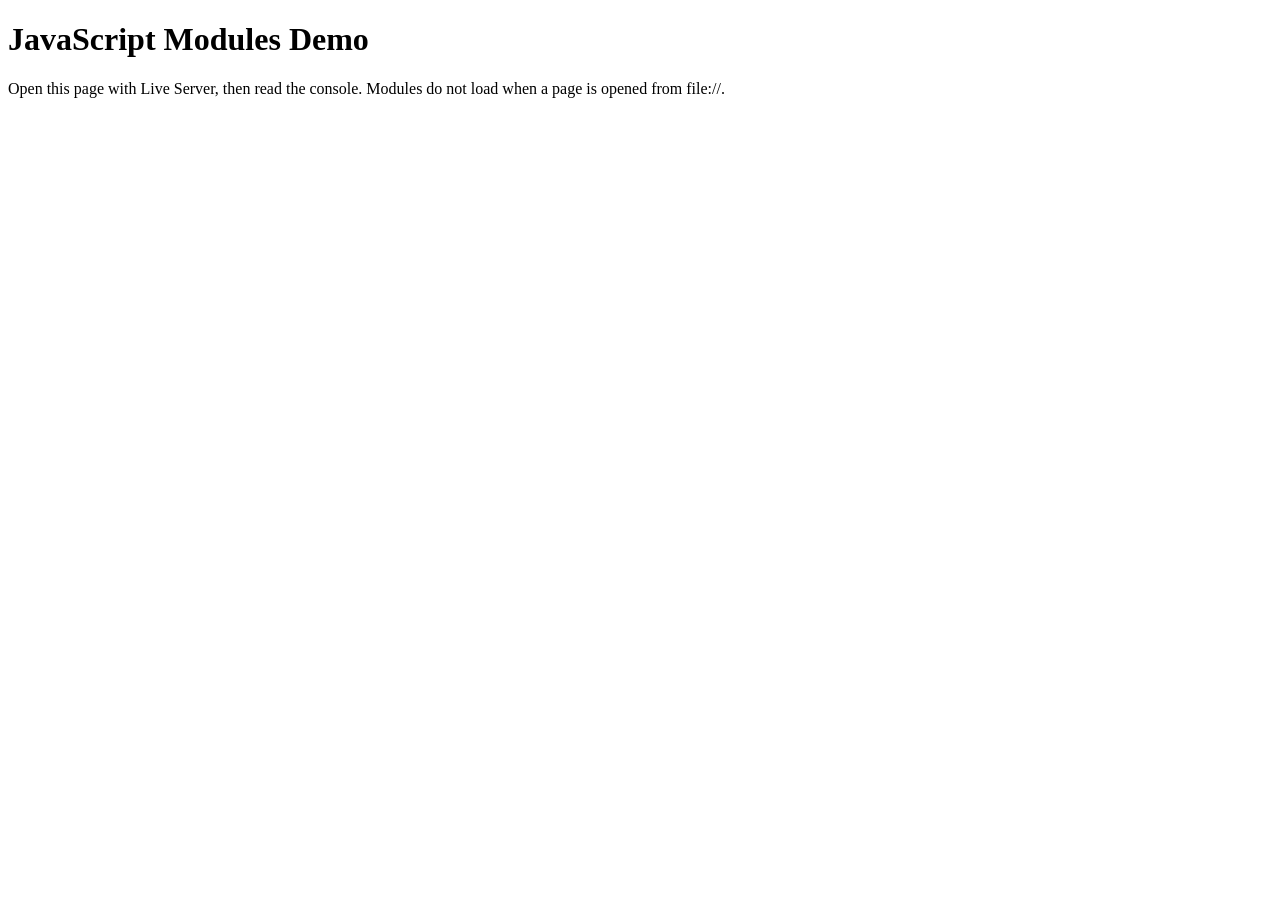
<file: thursday/modules_demo/index.html>
<!DOCTYPE html>
<!-- Modern HTML document -->
<html lang="en">
<!-- Root element, English -->
<head>
  <!-- Page information -->
  <meta charset="UTF-8">
  <!-- Character encoding -->
  <meta name="viewport" content="width=device-width, initial-scale=1.0">
  <!-- Scale to the device width -->
  <title>JavaScript Modules Demo</title>
  <!-- Browser tab text -->
  <script type="module" src="main.js"></script>
  <!-- type="module" lets main.js use import. Modules are deferred automatically. -->
</head>
<!-- End of head -->
<body>
  <!-- Visible content -->
  <h1>JavaScript Modules Demo</h1>
  <!-- Page heading -->
  <p>Open this page with Live Server, then read the console. Modules do not load when a page is opened from file://.</p>
  <!-- Instruction -->
</body>
<!-- End of body -->
</html>
<!-- End of document -->
</file>
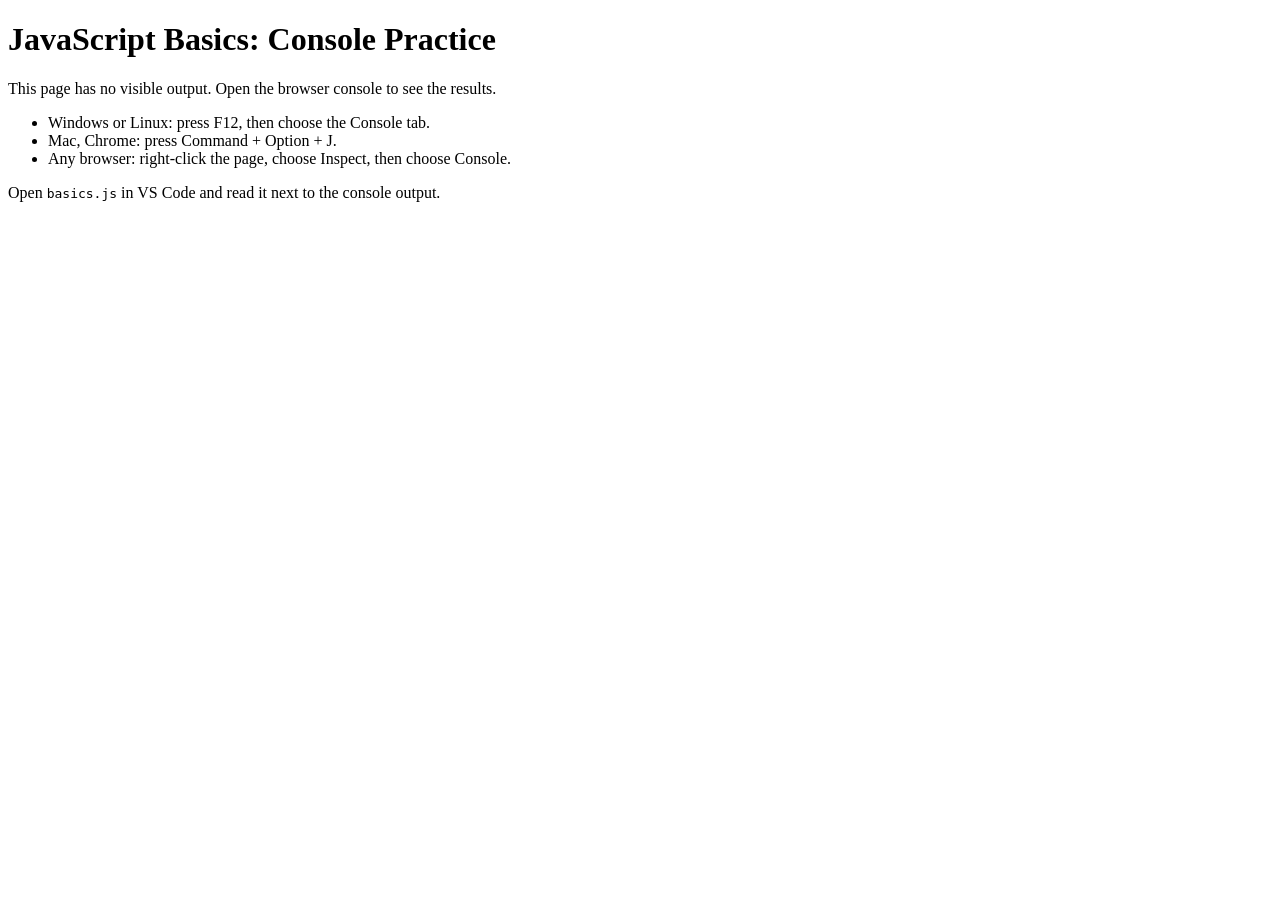
<file: thursday/stage_1_js_basics/index.html>
<!DOCTYPE html>
<!-- Modern HTML document -->
<html lang="en">
<!-- Root element, English -->
<head>
  <!-- Page information -->
  <meta charset="UTF-8">
  <!-- Character encoding -->
  <meta name="viewport" content="width=device-width, initial-scale=1.0">
  <!-- Scale to the device width -->
  <title>JavaScript Basics: Console Practice</title>
  <!-- Browser tab text -->
  <script src="data.js" defer></script>
  <!-- Loads the housing data first; defer waits until the HTML is parsed, and deferred scripts run in order -->
  <script src="basics.js" defer></script>
  <!-- Loads our practice code second, so housingData already exists when it runs -->
</head>
<!-- End of head -->
<body>
  <!-- Visible content -->
  <h1>JavaScript Basics: Console Practice</h1>
  <!-- Page heading -->
  <p>This page has no visible output. Open the browser console to see the results.</p>
  <!-- Instruction -->
  <ul>
    <!-- List of ways to open the console -->
    <li>Windows or Linux: press F12, then choose the Console tab.</li>
    <!-- Windows and Linux shortcut -->
    <li>Mac, Chrome: press Command + Option + J.</li>
    <!-- Mac Chrome shortcut -->
    <li>Any browser: right-click the page, choose Inspect, then choose Console.</li>
    <!-- Works everywhere -->
  </ul>
  <!-- End of list -->
  <p>Open <code>basics.js</code> in VS Code and read it next to the console output.</p>
  <!-- Pointer to the code file -->
</body>
<!-- End of body -->
</html>
<!-- End of document -->
</file>
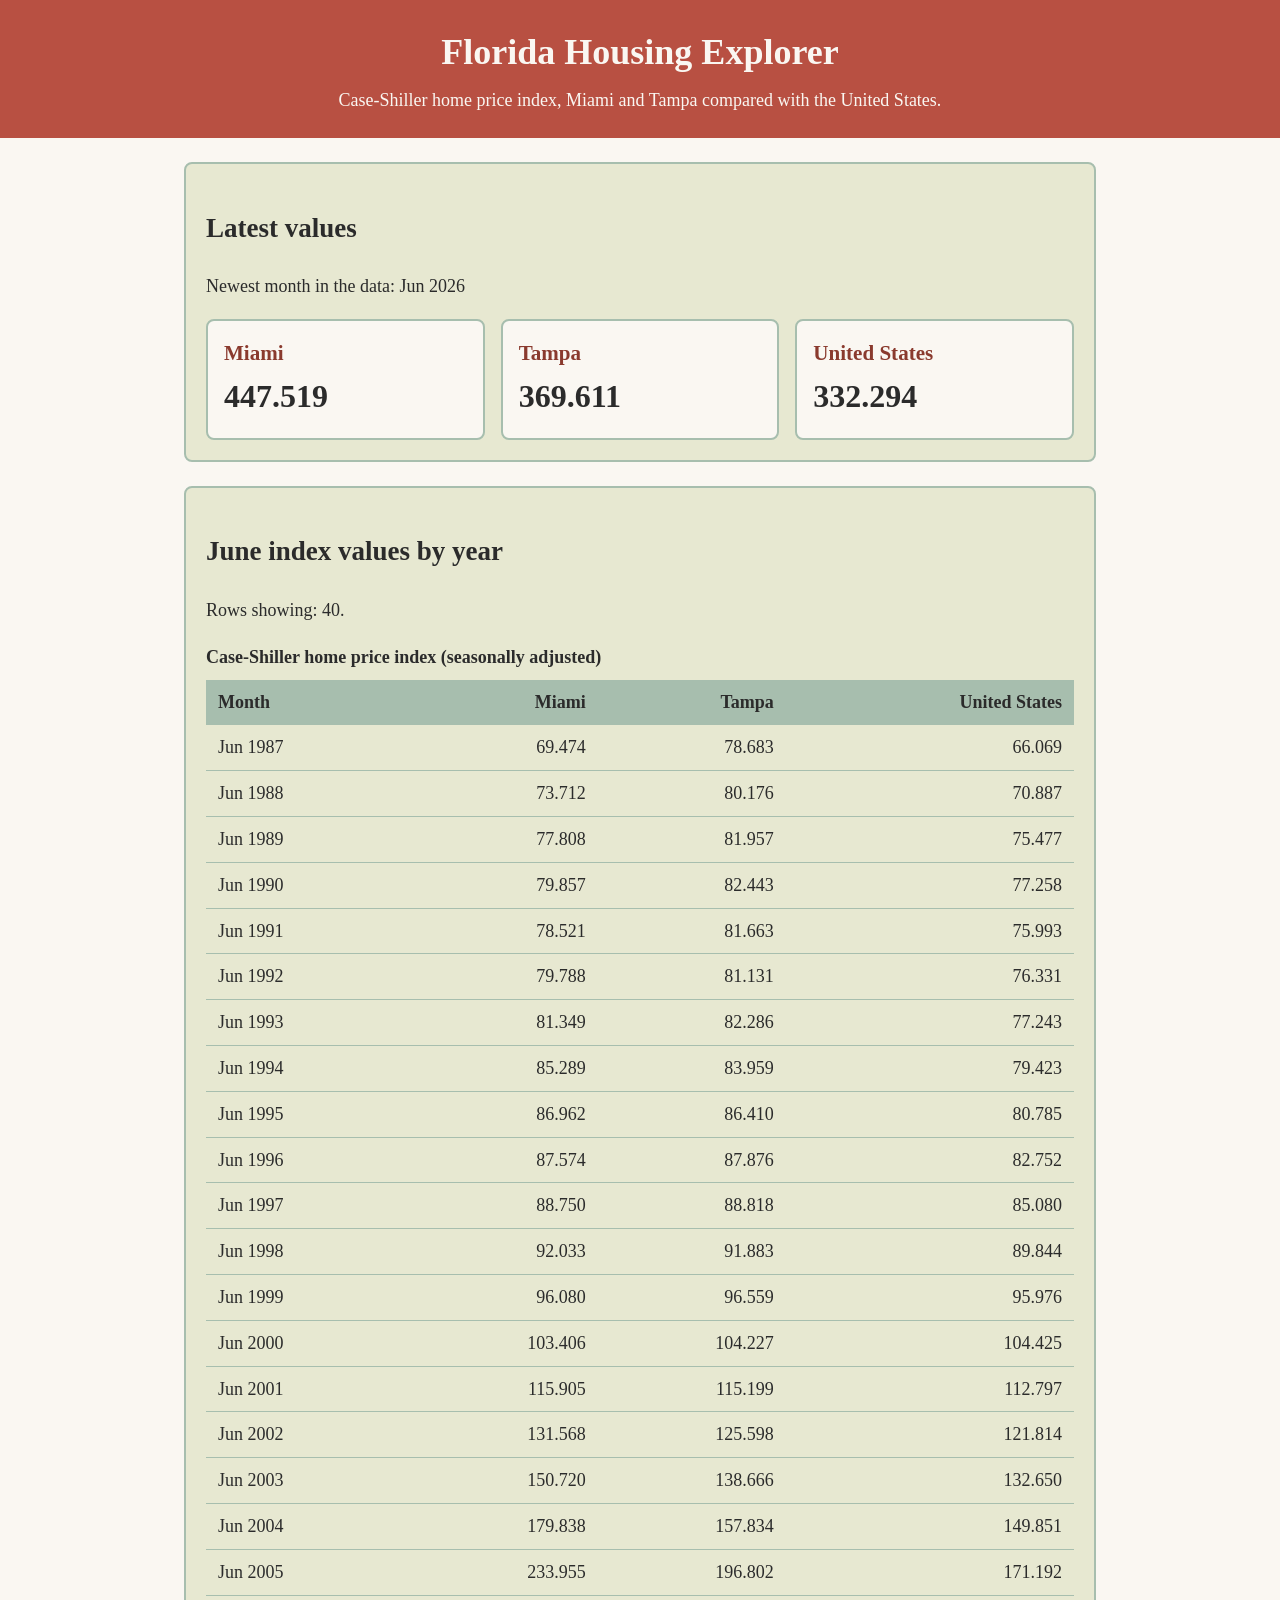
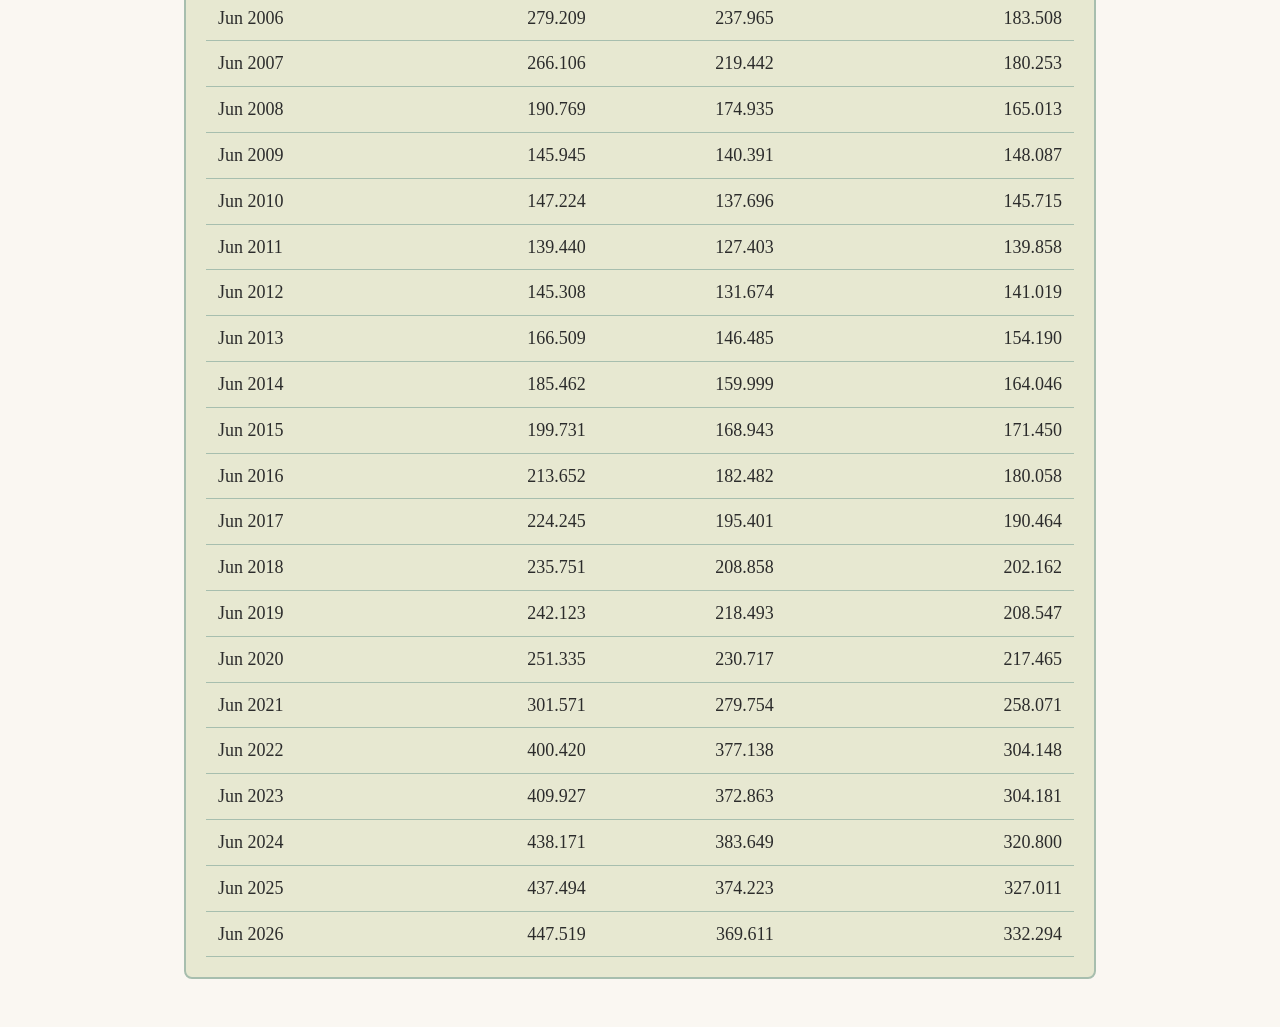
<file: thursday/stage_2_dom/index.html>
<!DOCTYPE html>
<!-- Modern HTML document -->
<html lang="en">
<!-- Root element, English -->
<head>
  <!-- Page information -->
  <meta charset="UTF-8">
  <!-- Character encoding -->
  <meta name="viewport" content="width=device-width, initial-scale=1.0">
  <!-- Scale to the device width -->
  <title>Florida Housing Explorer: Stage 2 (DOM)</title>
  <!-- Browser tab text -->
  <link rel="stylesheet" href="styles.css">
  <!-- Connects the stylesheet -->
  <script src="data.js" defer></script>
  <!-- Loads the housing data array first -->
  <script src="app.js" defer></script>
  <!-- Loads the app code second; defer runs both after the HTML is parsed, in order -->
</head>
<!-- End of head -->
<body>
  <!-- Visible content -->
  <header class="site-header">
    <!-- Page header -->
    <h1>Florida Housing Explorer</h1>
    <!-- Main heading -->
    <p>Case-Shiller home price index, Miami and Tampa compared with the United States.</p>
    <!-- Summary sentence -->
  </header>
  <!-- End of header -->

  <main class="content">
    <!-- Main content -->
    <section class="panel">
      <!-- Latest values section -->
      <h2>Latest values</h2>
      <!-- Section heading -->
      <p id="latest-label">Loading...</p>
      <!-- Placeholder text; JavaScript replaces it with the month of the newest row -->
      <div class="card-row">
        <!-- Row of three cards -->
        <article class="card">
          <!-- Miami card -->
          <h3>Miami</h3>
          <!-- City name -->
          <p class="value" id="latest-miami">-</p>
          <!-- JavaScript fills in this value -->
        </article>
        <!-- End of card -->
        <article class="card">
          <!-- Tampa card -->
          <h3>Tampa</h3>
          <!-- City name -->
          <p class="value" id="latest-tampa">-</p>
          <!-- JavaScript fills in this value -->
        </article>
        <!-- End of card -->
        <article class="card">
          <!-- National card -->
          <h3>United States</h3>
          <!-- Name -->
          <p class="value" id="latest-national">-</p>
          <!-- JavaScript fills in this value -->
        </article>
        <!-- End of card -->
      </div>
      <!-- End of card row -->
    </section>
    <!-- End of latest values section -->

    <section class="panel">
      <!-- Table section -->
      <h2>June index values by year</h2>
      <!-- Section heading -->
      <p id="row-count"></p>
      <!-- JavaScript writes how many rows are shown -->
      <table class="data-table">
        <!-- Table -->
        <caption>Case-Shiller home price index (seasonally adjusted)</caption>
        <!-- Caption -->
        <thead>
          <!-- Header row -->
          <tr>
            <!-- Row -->
            <th scope="col">Month</th>
            <!-- Column heading -->
            <th scope="col">Miami</th>
            <!-- Column heading -->
            <th scope="col">Tampa</th>
            <!-- Column heading -->
            <th scope="col">United States</th>
            <!-- Column heading -->
          </tr>
          <!-- End of row -->
        </thead>
        <!-- End of header -->
        <tbody id="table-body">
          <!-- Body is empty on purpose; JavaScript creates the rows -->
        </tbody>
        <!-- End of body -->
      </table>
      <!-- End of table -->
    </section>
    <!-- End of table section -->
  </main>
  <!-- End of main -->
</body>
<!-- End of body -->
</html>
<!-- End of document -->
</file>
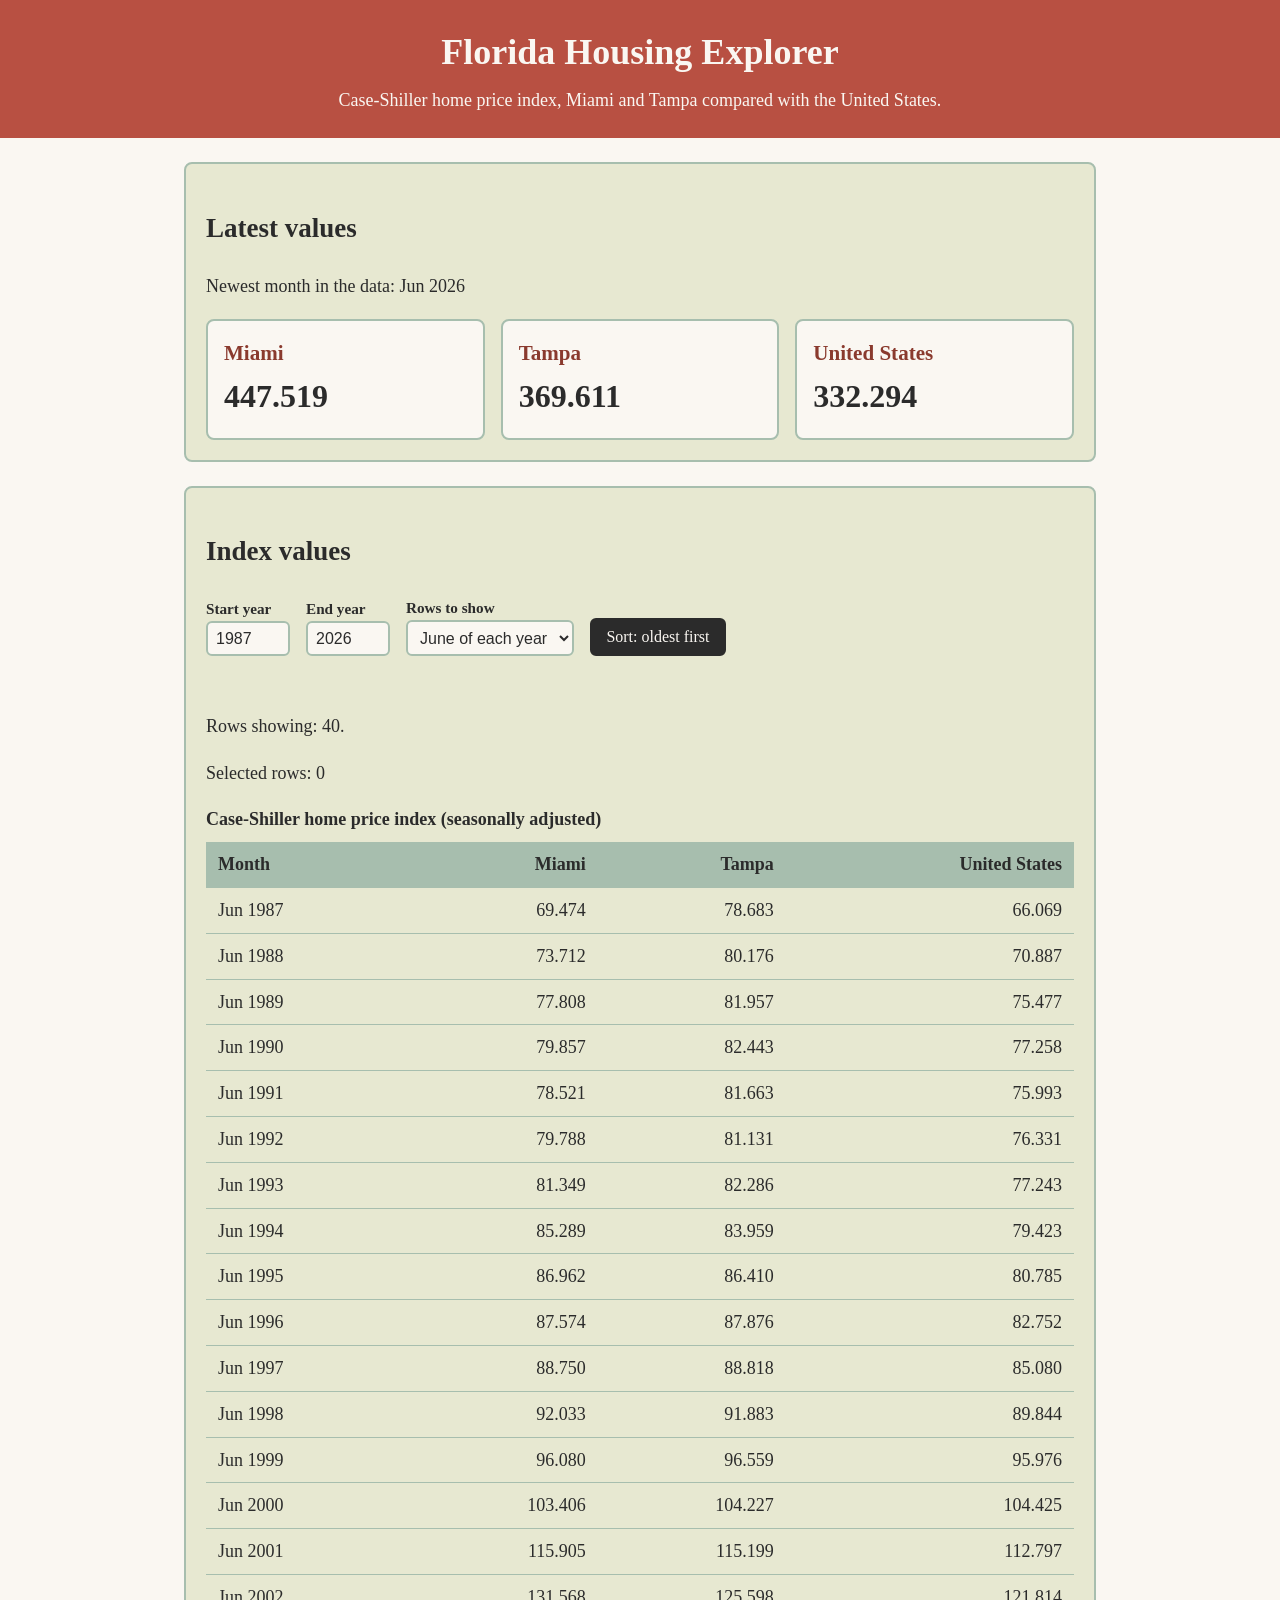
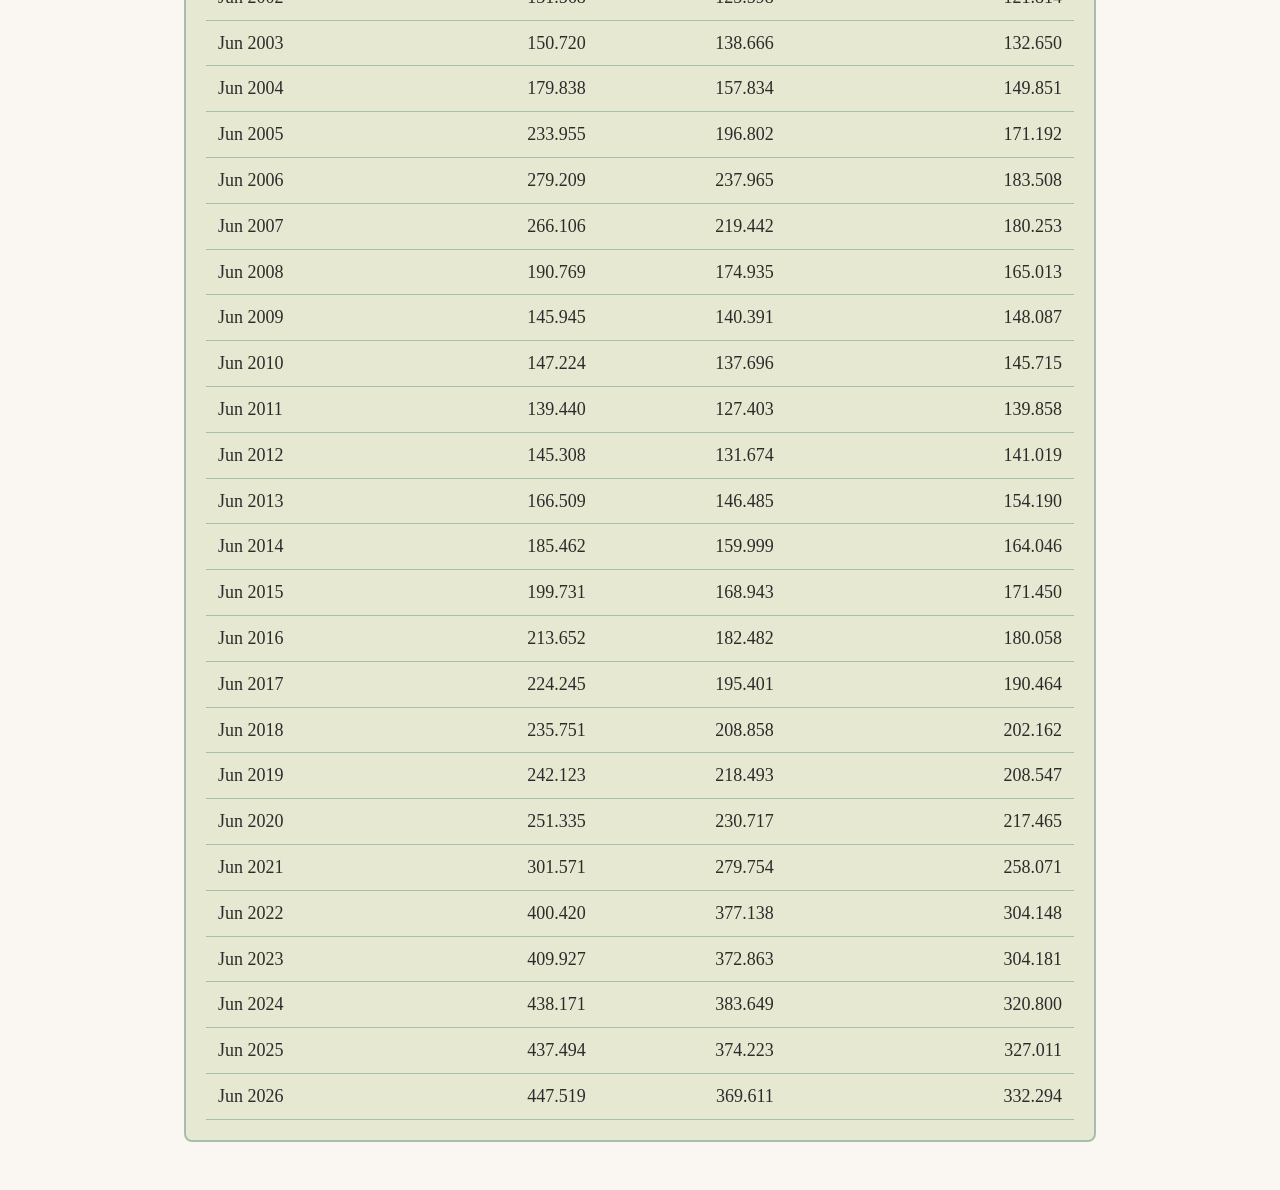
<file: thursday/stage_3_events/index.html>
<!DOCTYPE html>
<!-- Modern HTML document -->
<html lang="en">
<!-- Root element, English -->
<head>
  <!-- Page information -->
  <meta charset="UTF-8">
  <!-- Character encoding -->
  <meta name="viewport" content="width=device-width, initial-scale=1.0">
  <!-- Scale to the device width -->
  <title>Florida Housing Explorer: Stage 3 (Events)</title>
  <!-- Browser tab text -->
  <link rel="stylesheet" href="styles.css">
  <!-- Connects the stylesheet -->
  <script src="data.js" defer></script>
  <!-- Loads the housing data array first -->
  <script src="app.js" defer></script>
  <!-- Loads the app code second; defer runs both after the HTML is parsed, in order -->
</head>
<!-- End of head -->
<body>
  <!-- Visible content -->
  <header class="site-header">
    <!-- Page header -->
    <h1>Florida Housing Explorer</h1>
    <!-- Main heading -->
    <p>Case-Shiller home price index, Miami and Tampa compared with the United States.</p>
    <!-- Summary sentence -->
  </header>
  <!-- End of header -->

  <main class="content">
    <!-- Main content -->
    <section class="panel">
      <!-- Latest values section -->
      <h2>Latest values</h2>
      <!-- Section heading -->
      <p id="latest-label">Loading...</p>
      <!-- Placeholder text; JavaScript replaces it with the month of the newest row -->
      <div class="card-row">
        <!-- Row of three cards -->
        <article class="card">
          <!-- Miami card -->
          <h3>Miami</h3>
          <!-- City name -->
          <p class="value" id="latest-miami">-</p>
          <!-- JavaScript fills in this value -->
        </article>
        <!-- End of card -->
        <article class="card">
          <!-- Tampa card -->
          <h3>Tampa</h3>
          <!-- City name -->
          <p class="value" id="latest-tampa">-</p>
          <!-- JavaScript fills in this value -->
        </article>
        <!-- End of card -->
        <article class="card">
          <!-- National card -->
          <h3>United States</h3>
          <!-- Name -->
          <p class="value" id="latest-national">-</p>
          <!-- JavaScript fills in this value -->
        </article>
        <!-- End of card -->
      </div>
      <!-- End of card row -->
    </section>
    <!-- End of latest values section -->

    <section class="panel">
      <!-- Table section -->
      <h2>Index values</h2>
      <!-- Section heading -->
      <div class="controls">
        <!-- Container for the controls; layout comes from the stylesheet -->
        <div class="control">
          <!-- One label and input pair -->
          <label for="start-year">Start year</label>
          <!-- Label linked to the input by id -->
          <input type="number" id="start-year" min="1987" max="2026" value="1987">
          <!-- Number input; the change event fires when the value is committed -->
        </div>
        <!-- End of control -->
        <div class="control">
          <!-- One label and input pair -->
          <label for="end-year">End year</label>
          <!-- Label linked to the input by id -->
          <input type="number" id="end-year" min="1987" max="2026" value="2026">
          <!-- Number input for the last year to show -->
        </div>
        <!-- End of control -->
        <div class="control">
          <!-- One label and select pair -->
          <label for="sample">Rows to show</label>
          <!-- Label linked to the select by id -->
          <select id="sample">
            <!-- Dropdown menu -->
            <option value="june">June of each year</option>
            <!-- Option 1: one row per year -->
            <option value="all">Every month</option>
            <!-- Option 2: all months -->
          </select>
          <!-- End of dropdown -->
        </div>
        <!-- End of control -->
        <div class="control">
          <!-- Holds the sort button -->
          <button type="button" id="sort-button">Sort: oldest first</button>
          <!-- type="button" means it does not submit a form; JavaScript handles the click -->
        </div>
        <!-- End of control -->
      </div>
      <!-- End of controls -->
      <p id="message" role="status"></p>
      <!-- Shows a message when the year range is not valid; role="status" lets screen readers announce changes -->
      <p id="row-count"></p>
      <!-- JavaScript writes how many rows are shown -->
      <p id="selected-count">Selected rows: 0</p>
      <!-- JavaScript writes how many rows the visitor clicked -->
      <table class="data-table">
        <!-- Table -->
        <caption>Case-Shiller home price index (seasonally adjusted)</caption>
        <!-- Caption -->
        <thead>
          <!-- Header row -->
          <tr>
            <!-- Row -->
            <th scope="col">Month</th>
            <!-- Column heading -->
            <th scope="col">Miami</th>
            <!-- Column heading -->
            <th scope="col">Tampa</th>
            <!-- Column heading -->
            <th scope="col">United States</th>
            <!-- Column heading -->
          </tr>
          <!-- End of row -->
        </thead>
        <!-- End of header -->
        <tbody id="table-body">
          <!-- Body is empty on purpose; JavaScript creates the rows -->
        </tbody>
        <!-- End of body -->
      </table>
      <!-- End of table -->
    </section>
    <!-- End of table section -->
  </main>
  <!-- End of main -->
</body>
<!-- End of body -->
</html>
<!-- End of document -->
</file>
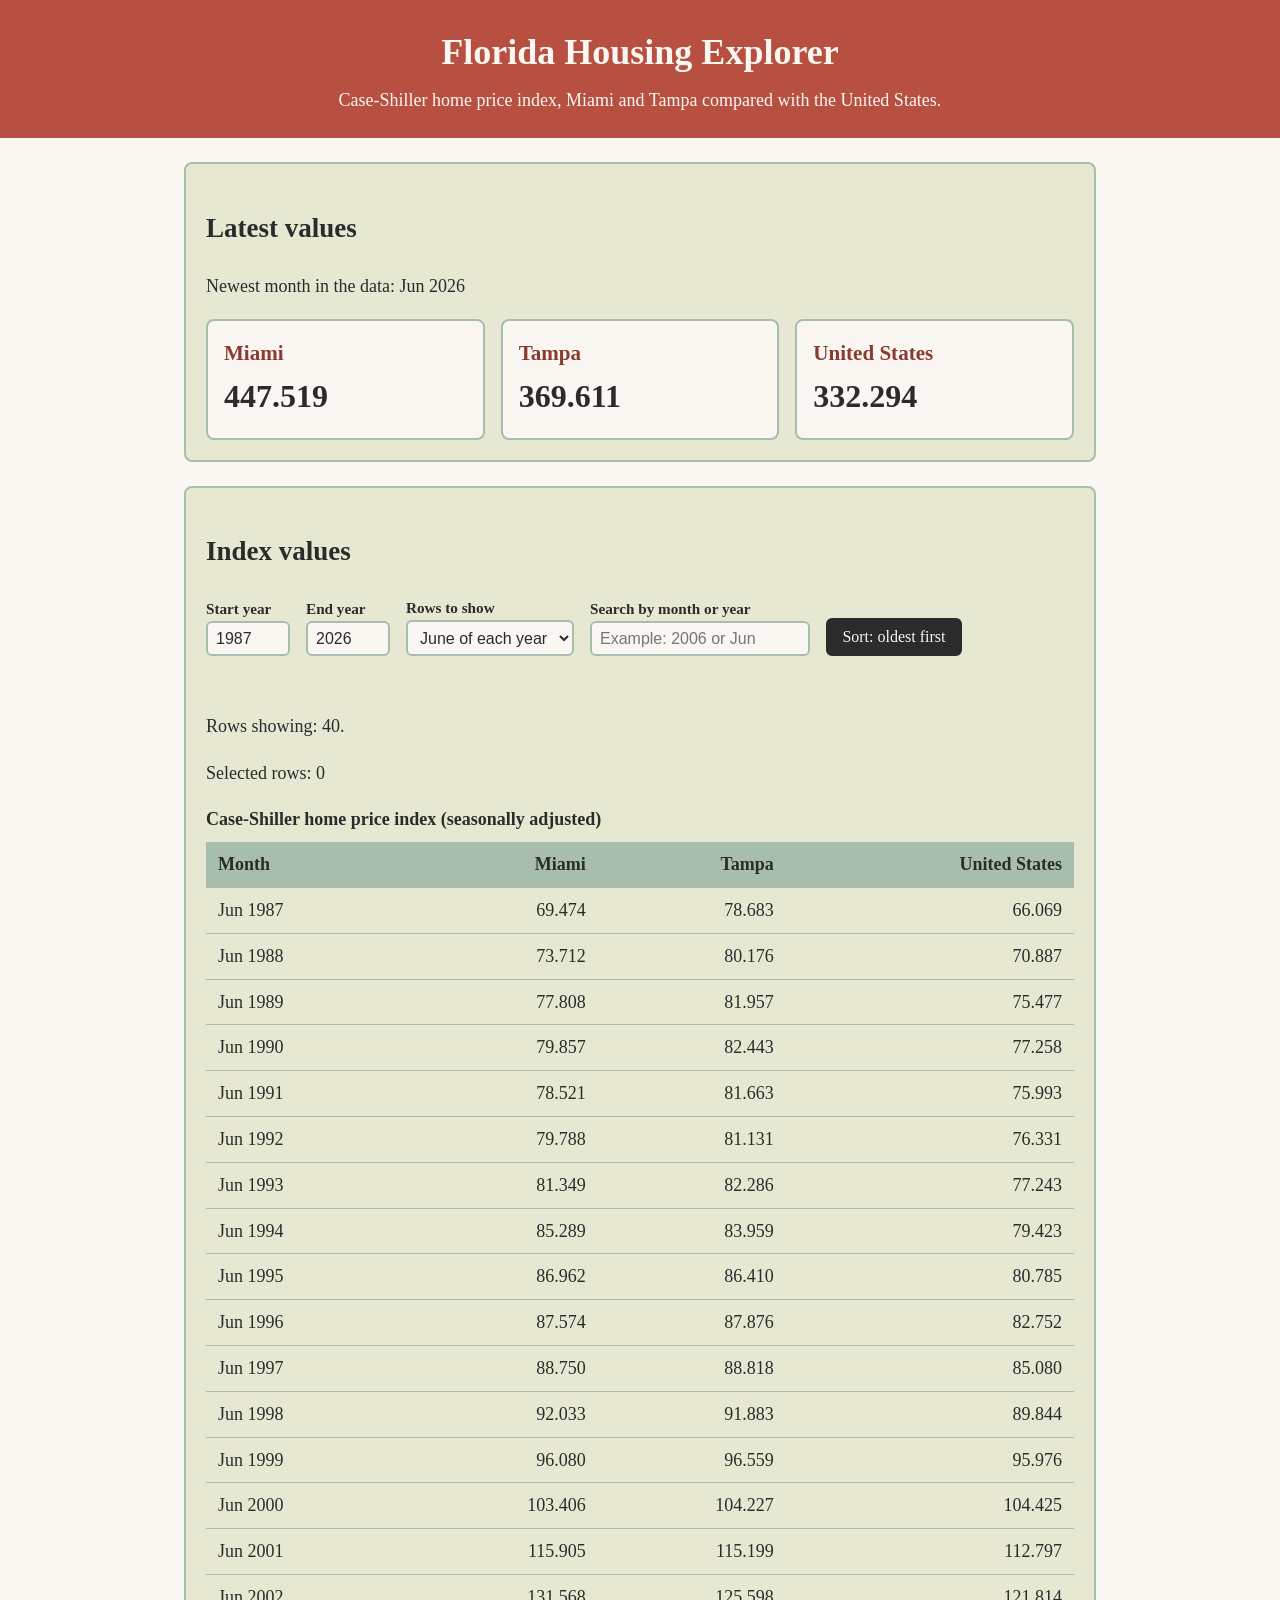
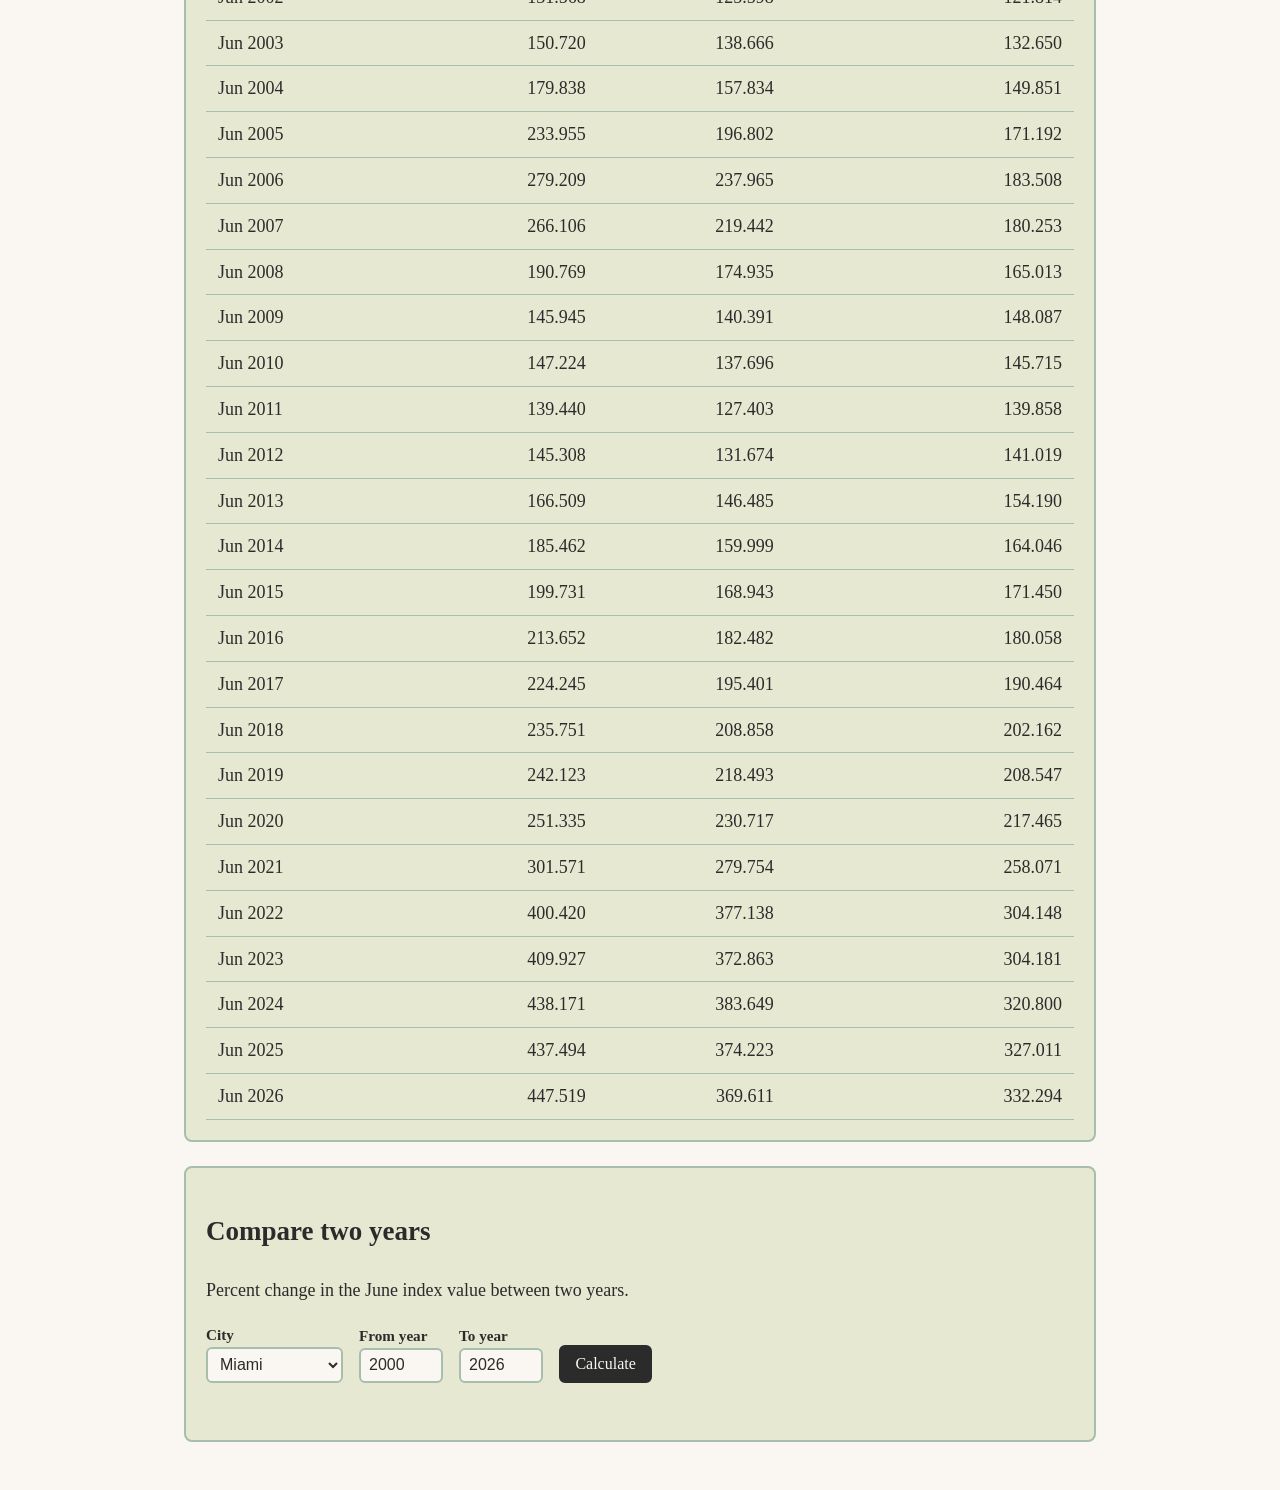
<file: thursday/stage_4_search_and_state/index.html>
<!DOCTYPE html>
<!-- Modern HTML document -->
<html lang="en">
<!-- Root element, English -->
<head>
  <!-- Page information -->
  <meta charset="UTF-8">
  <!-- Character encoding -->
  <meta name="viewport" content="width=device-width, initial-scale=1.0">
  <!-- Scale to the device width -->
  <title>Florida Housing Explorer: Stage 4 (State and Search)</title>
  <!-- Browser tab text -->
  <link rel="stylesheet" href="styles.css">
  <!-- Connects the stylesheet -->
  <script src="data.js" defer></script>
  <!-- Loads the housing data array first -->
  <script src="app.js" defer></script>
  <!-- Loads the app code second; defer runs both after the HTML is parsed, in order -->
</head>
<!-- End of head -->
<body>
  <!-- Visible content -->
  <header class="site-header">
    <!-- Page header -->
    <h1>Florida Housing Explorer</h1>
    <!-- Main heading -->
    <p>Case-Shiller home price index, Miami and Tampa compared with the United States.</p>
    <!-- Summary sentence -->
  </header>
  <!-- End of header -->

  <main class="content">
    <!-- Main content -->
    <section class="panel">
      <!-- Latest values section -->
      <h2>Latest values</h2>
      <!-- Section heading -->
      <p id="latest-label">Loading...</p>
      <!-- Placeholder text; JavaScript replaces it with the month of the newest row -->
      <div class="card-row">
        <!-- Row of three cards -->
        <article class="card">
          <!-- Miami card -->
          <h3>Miami</h3>
          <!-- City name -->
          <p class="value" id="latest-miami">-</p>
          <!-- JavaScript fills in this value -->
        </article>
        <!-- End of card -->
        <article class="card">
          <!-- Tampa card -->
          <h3>Tampa</h3>
          <!-- City name -->
          <p class="value" id="latest-tampa">-</p>
          <!-- JavaScript fills in this value -->
        </article>
        <!-- End of card -->
        <article class="card">
          <!-- National card -->
          <h3>United States</h3>
          <!-- Name -->
          <p class="value" id="latest-national">-</p>
          <!-- JavaScript fills in this value -->
        </article>
        <!-- End of card -->
      </div>
      <!-- End of card row -->
    </section>
    <!-- End of latest values section -->

    <section class="panel">
      <!-- Table section -->
      <h2>Index values</h2>
      <!-- Section heading -->
      <div class="controls">
        <!-- Container for the controls; layout comes from the stylesheet -->
        <div class="control">
          <!-- One label and input pair -->
          <label for="start-year">Start year</label>
          <!-- Label linked to the input by id -->
          <input type="number" id="start-year" min="1987" max="2026" value="1987">
          <!-- Number input; the change event fires when the value is committed -->
        </div>
        <!-- End of control -->
        <div class="control">
          <!-- One label and input pair -->
          <label for="end-year">End year</label>
          <!-- Label linked to the input by id -->
          <input type="number" id="end-year" min="1987" max="2026" value="2026">
          <!-- Number input for the last year to show -->
        </div>
        <!-- End of control -->
        <div class="control">
          <!-- One label and select pair -->
          <label for="sample">Rows to show</label>
          <!-- Label linked to the select by id -->
          <select id="sample">
            <!-- Dropdown menu -->
            <option value="june">June of each year</option>
            <!-- Option 1: one row per year -->
            <option value="all">Every month</option>
            <!-- Option 2: all months -->
          </select>
          <!-- End of dropdown -->
        </div>
        <!-- End of control -->
        <div class="control">
          <!-- One label and input pair for live search -->
          <label for="search">Search by month or year</label>
          <!-- Label linked to the input by id -->
          <input type="search" id="search" placeholder="Example: 2006 or Jun" autocomplete="off">
          <!-- Search box; the input event fires on every keystroke -->
        </div>
        <!-- End of control -->
        <div class="control">
          <!-- Holds the sort button -->
          <button type="button" id="sort-button">Sort: oldest first</button>
          <!-- type="button" means it does not submit a form; JavaScript handles the click -->
        </div>
        <!-- End of control -->
      </div>
      <!-- End of controls -->
      <p id="message" role="status"></p>
      <!-- Shows a message when the year range is not valid; role="status" lets screen readers announce changes -->
      <p id="row-count"></p>
      <!-- JavaScript writes how many rows are shown -->
      <p id="selected-count">Selected rows: 0</p>
      <!-- JavaScript writes how many rows the visitor clicked -->
      <table class="data-table">
        <!-- Table -->
        <caption>Case-Shiller home price index (seasonally adjusted)</caption>
        <!-- Caption -->
        <thead>
          <!-- Header row -->
          <tr>
            <!-- Row -->
            <th scope="col">Month</th>
            <!-- Column heading -->
            <th scope="col">Miami</th>
            <!-- Column heading -->
            <th scope="col">Tampa</th>
            <!-- Column heading -->
            <th scope="col">United States</th>
            <!-- Column heading -->
          </tr>
          <!-- End of row -->
        </thead>
        <!-- End of header -->
        <tbody id="table-body">
          <!-- Body is empty on purpose; JavaScript creates the rows -->
        </tbody>
        <!-- End of body -->
      </table>
      <!-- End of table -->
    </section>
    <!-- End of table section -->

    <section class="panel">
      <!-- Compare section -->
      <h2>Compare two years</h2>
      <!-- Section heading -->
      <p>Percent change in the June index value between two years.</p>
      <!-- Instruction -->
      <form id="compare-form">
        <!-- A form: pressing the submit button fires a submit event -->
        <div class="controls">
          <!-- Layout container -->
          <div class="control">
            <!-- City choice -->
            <label for="compare-city">City</label>
            <!-- Label linked to the select -->
            <select id="compare-city">
              <!-- Dropdown -->
              <option value="miami">Miami</option>
              <!-- The value matches the property name in the data (miami) -->
              <option value="tampa">Tampa</option>
              <!-- Matches the tampa property -->
              <option value="national">United States</option>
              <!-- Matches the national property -->
            </select>
            <!-- End of dropdown -->
          </div>
          <!-- End of control -->
          <div class="control">
            <!-- From year -->
            <label for="compare-from">From year</label>
            <!-- Label linked to the input -->
            <input type="number" id="compare-from" min="1987" max="2026" value="2000" required>
            <!-- Starting year -->
          </div>
          <!-- End of control -->
          <div class="control">
            <!-- To year -->
            <label for="compare-to">To year</label>
            <!-- Label linked to the input -->
            <input type="number" id="compare-to" min="1987" max="2026" value="2026" required>
            <!-- Ending year -->
          </div>
          <!-- End of control -->
          <div class="control">
            <!-- Submit button -->
            <button type="submit">Calculate</button>
            <!-- Submits the form -->
          </div>
          <!-- End of control -->
        </div>
        <!-- End of layout container -->
      </form>
      <!-- End of form -->
      <p id="compare-result" role="status"></p>
      <!-- JavaScript writes the result here -->
    </section>
    <!-- End of compare section -->
  </main>
  <!-- End of main -->
</body>
<!-- End of body -->
</html>
<!-- End of document -->
</file>
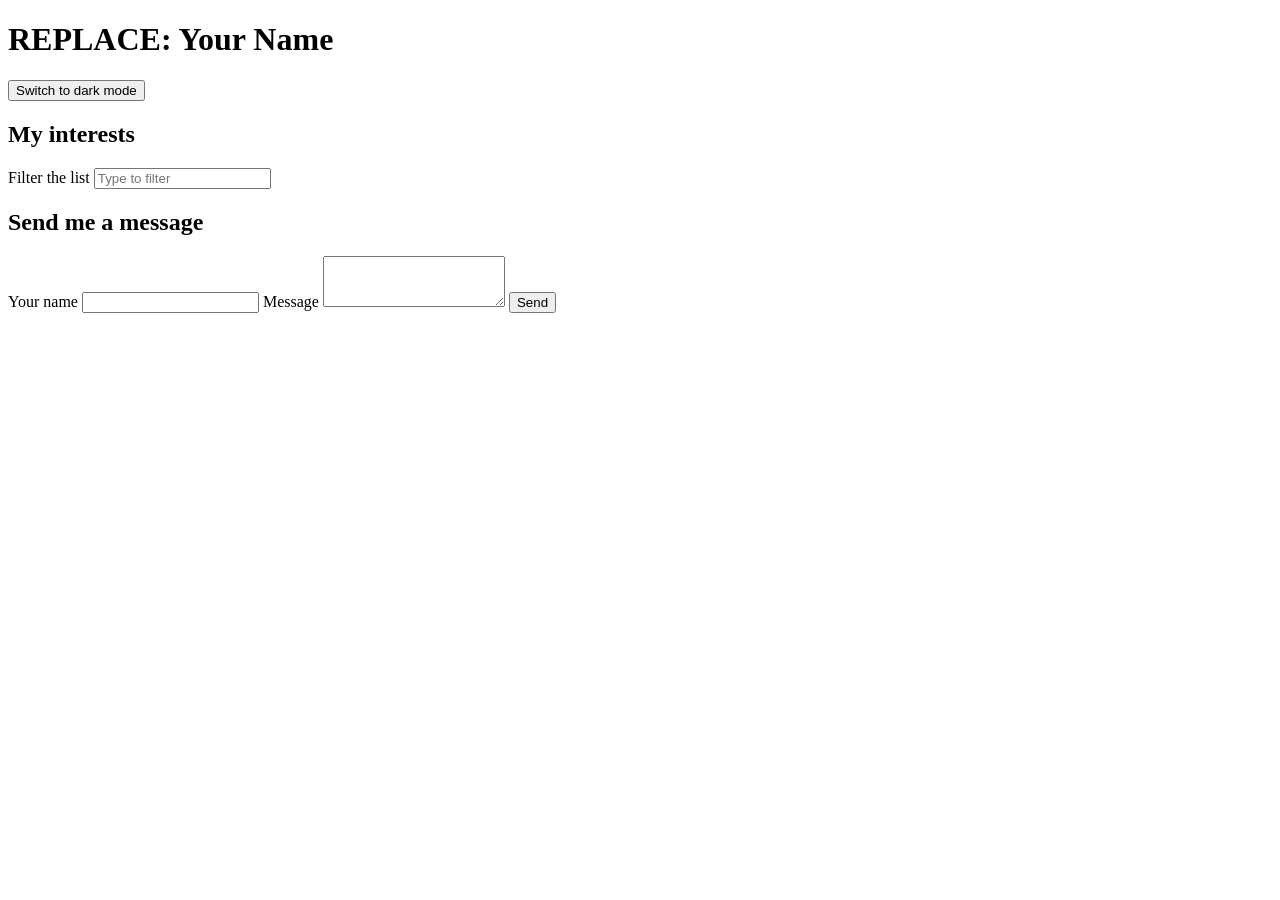
<file: thursday/starter/index.html>
<!DOCTYPE html>
<!-- Modern HTML document -->
<html lang="en">
<!-- Root element, English -->
<head>
  <!-- Page information -->
  <meta charset="UTF-8">
  <!-- Character encoding -->
  <meta name="viewport" content="width=device-width, initial-scale=1.0">
  <!-- Scale to the device width -->
  <title>REPLACE: Your Name | Personal Page</title>
  <!-- TODO: use your own name; this should match your Tuesday page -->
  <link rel="stylesheet" href="styles.css">
  <!-- Connects the stylesheet -->
  <script src="script.js" defer></script>
  <!-- Loads your JavaScript after the HTML is parsed -->
</head>
<!-- End of head -->
<body>
  <!-- Visible content -->
  <header>
    <!-- TODO: bring over your header from Tuesday -->
    <h1>REPLACE: Your Name</h1>
    <!-- Page heading -->
    <button type="button" id="theme-button">Switch to dark mode</button>
    <!-- Requirement 1: clicking this button toggles dark mode (see script.js) -->
  </header>
  <!-- End of header -->

  <main>
    <!-- Main content -->
    <section id="interests">
      <!-- Requirement 2: a list that the visitor can filter -->
      <h2>My interests</h2>
      <!-- Section heading -->
      <label for="filter-input">Filter the list</label>
      <!-- Label for the filter box -->
      <input type="search" id="filter-input" placeholder="Type to filter">
      <!-- Typing here filters the list below (see script.js) -->
      <ul id="interest-list">
        <!-- JavaScript fills this list from the interests array in script.js -->
      </ul>
      <!-- End of the list -->
      <p id="interest-count"></p>
      <!-- JavaScript writes how many items are showing -->
    </section>
    <!-- End of interests section -->

    <section id="contact">
      <!-- Requirement 3: a form whose result appears on the page -->
      <h2>Send me a message</h2>
      <!-- Section heading -->
      <form id="message-form">
        <!-- Form; JavaScript handles the submit event -->
        <label for="sender-name">Your name</label>
        <!-- Label for the name input -->
        <input type="text" id="sender-name" required>
        <!-- Name input -->
        <label for="sender-message">Message</label>
        <!-- Label for the message box -->
        <textarea id="sender-message" rows="3" required></textarea>
        <!-- Message box -->
        <button type="submit">Send</button>
        <!-- Submit button -->
      </form>
      <!-- End of form -->
      <p id="form-summary"></p>
      <!-- JavaScript writes a summary here after the form is submitted -->
    </section>
    <!-- End of contact section -->
  </main>
  <!-- End of main -->

  <footer>
    <!-- TODO: bring over your footer from Tuesday, including the link to your GitHub profile -->
  </footer>
  <!-- End of footer -->
</body>
<!-- End of body -->
</html>
<!-- End of document -->
</file>
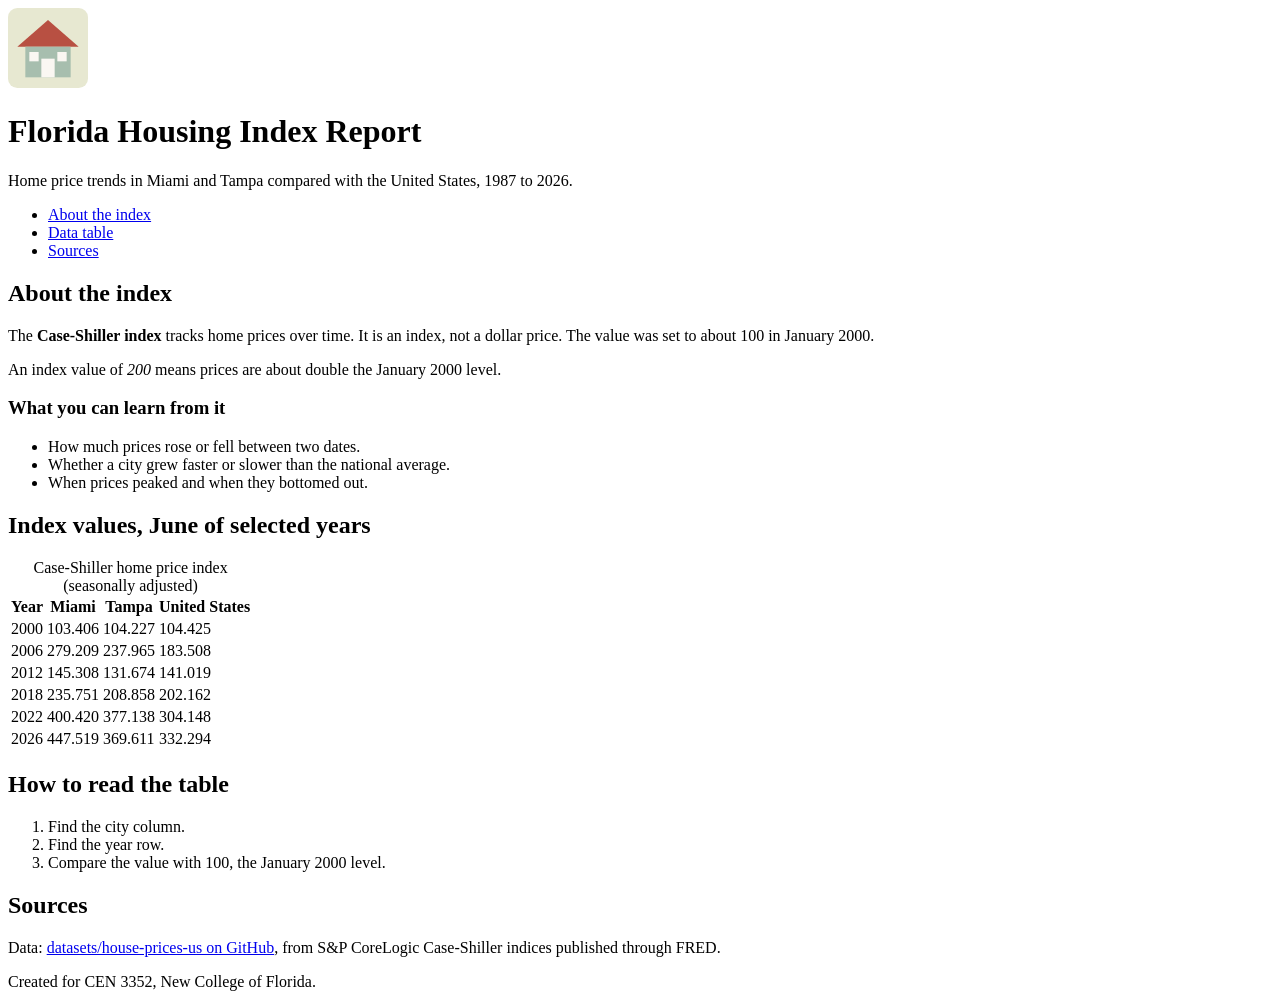
<file: tuesday/stage_1_html/index.html>
<!DOCTYPE html>
<!-- Tells the browser this file is modern HTML (HTML5) -->
<html lang="en">
<!-- Root element of the page; lang="en" says the page is in English -->
<head>
  <!-- The head holds information ABOUT the page; nothing here is shown in the page body -->
  <meta charset="UTF-8">
  <!-- Character encoding so letters and symbols display correctly -->
  <meta name="viewport" content="width=device-width, initial-scale=1.0">
  <!-- Makes the page scale to the screen width on phones -->
  <title>Florida Housing Index Report</title>
  <!-- Text shown on the browser tab -->
</head>
<!-- End of the head -->
<body>
  <!-- Everything inside the body is what the visitor sees -->

  <header>
    <!-- Semantic element: introductory content for the page -->
    <img src="images/house-icon.svg" alt="Simple house icon" width="80" height="80">
    <!-- Image; src is a relative path, alt describes the image for screen readers -->
    <h1>Florida Housing Index Report</h1>
    <!-- The main heading; use only one h1 per page -->
    <p>Home price trends in Miami and Tampa compared with the United States, 1987 to 2026.</p>
    <!-- Paragraph that summarizes the page -->
  </header>
  <!-- End of the page header -->

  <nav>
    <!-- Semantic element: a group of navigation links -->
    <ul>
      <!-- Unordered list holding the links -->
      <li><a href="#about">About the index</a></li>
      <!-- Link to the element on this page with id="about" -->
      <li><a href="#data">Data table</a></li>
      <!-- Link to the element with id="data" -->
      <li><a href="#sources">Sources</a></li>
      <!-- Link to the element with id="sources" -->
    </ul>
    <!-- End of the list -->
  </nav>
  <!-- End of the navigation -->

  <main>
    <!-- Semantic element: the main content; use only one per page -->

    <section id="about">
      <!-- A themed group of content; the id lets links jump here -->
      <h2>About the index</h2>
      <!-- Second-level heading for this section -->
      <p>
        <!-- Paragraph with some words marked up inline -->
        The <strong>Case-Shiller index</strong> tracks home prices over time.
        <!-- strong marks text with strong importance (bold by default) -->
        It is an index, not a dollar price. The value was set to about 100 in January 2000.
        <!-- Plain sentence explaining what an index is -->
      </p>
      <!-- End of paragraph -->
      <p>
        <!-- Second paragraph -->
        An index value of <em>200</em> means prices are about double the January 2000 level.
        <!-- em marks emphasized text (italic by default) -->
      </p>
      <!-- End of paragraph -->
      <h3>What you can learn from it</h3>
      <!-- Third-level heading nested under the h2 -->
      <ul>
        <!-- Unordered list: order does not matter -->
        <li>How much prices rose or fell between two dates.</li>
        <!-- List item -->
        <li>Whether a city grew faster or slower than the national average.</li>
        <!-- List item -->
        <li>When prices peaked and when they bottomed out.</li>
        <!-- List item -->
      </ul>
      <!-- End of list -->
    </section>
    <!-- End of the about section -->

    <section id="data">
      <!-- Section holding the table -->
      <h2>Index values, June of selected years</h2>
      <!-- Heading for the table -->
      <table>
        <!-- Table element -->
        <caption>Case-Shiller home price index (seasonally adjusted)</caption>
        <!-- Caption describes the table for everyone, including screen readers -->
        <thead>
          <!-- Table head: the header row -->
          <tr>
            <!-- Table row -->
            <th scope="col">Year</th>
            <!-- Header cell; scope="col" says it labels a column -->
            <th scope="col">Miami</th>
            <!-- Header cell -->
            <th scope="col">Tampa</th>
            <!-- Header cell -->
            <th scope="col">United States</th>
            <!-- Header cell -->
          </tr>
          <!-- End of header row -->
        </thead>
        <!-- End of table head -->
        <tbody>
          <!-- Table body: the data rows -->
          <tr><td>2000</td><td>103.406</td><td>104.227</td><td>104.425</td></tr>
          <!-- Data row: td is a data cell -->
          <tr><td>2006</td><td>279.209</td><td>237.965</td><td>183.508</td></tr>
          <!-- Data row -->
          <tr><td>2012</td><td>145.308</td><td>131.674</td><td>141.019</td></tr>
          <!-- Data row -->
          <tr><td>2018</td><td>235.751</td><td>208.858</td><td>202.162</td></tr>
          <!-- Data row -->
          <tr><td>2022</td><td>400.420</td><td>377.138</td><td>304.148</td></tr>
          <!-- Data row -->
          <tr><td>2026</td><td>447.519</td><td>369.611</td><td>332.294</td></tr>
          <!-- Data row -->
        </tbody>
        <!-- End of table body -->
      </table>
      <!-- End of table -->
    </section>
    <!-- End of the data section -->

    <aside>
      <!-- Semantic element: side information related to the main content -->
      <h2>How to read the table</h2>
      <!-- Heading for the aside -->
      <ol>
        <!-- Ordered list: the steps happen in order -->
        <li>Find the city column.</li>
        <!-- Step 1 -->
        <li>Find the year row.</li>
        <!-- Step 2 -->
        <li>Compare the value with 100, the January 2000 level.</li>
        <!-- Step 3 -->
      </ol>
      <!-- End of ordered list -->
    </aside>
    <!-- End of aside -->

  </main>
  <!-- End of main content -->

  <footer id="sources">
    <!-- Semantic element: footer for the page; id lets the nav link jump here -->
    <h2>Sources</h2>
    <!-- Heading for the footer content -->
    <p>
      <!-- Paragraph with links -->
      Data: <a href="https://github.com/datasets/house-prices-us">datasets/house-prices-us on GitHub</a>,
      <!-- Absolute link: full URL to another website -->
      from S&amp;P CoreLogic Case-Shiller indices published through FRED.
      <!-- &amp; is how HTML writes the & character -->
    </p>
    <!-- End of paragraph -->
    <p>Created for CEN 3352, New College of Florida.</p>
    <!-- Course credit -->
  </footer>
  <!-- End of footer -->

</body>
<!-- End of body -->
</html>
<!-- End of the document -->
</file>
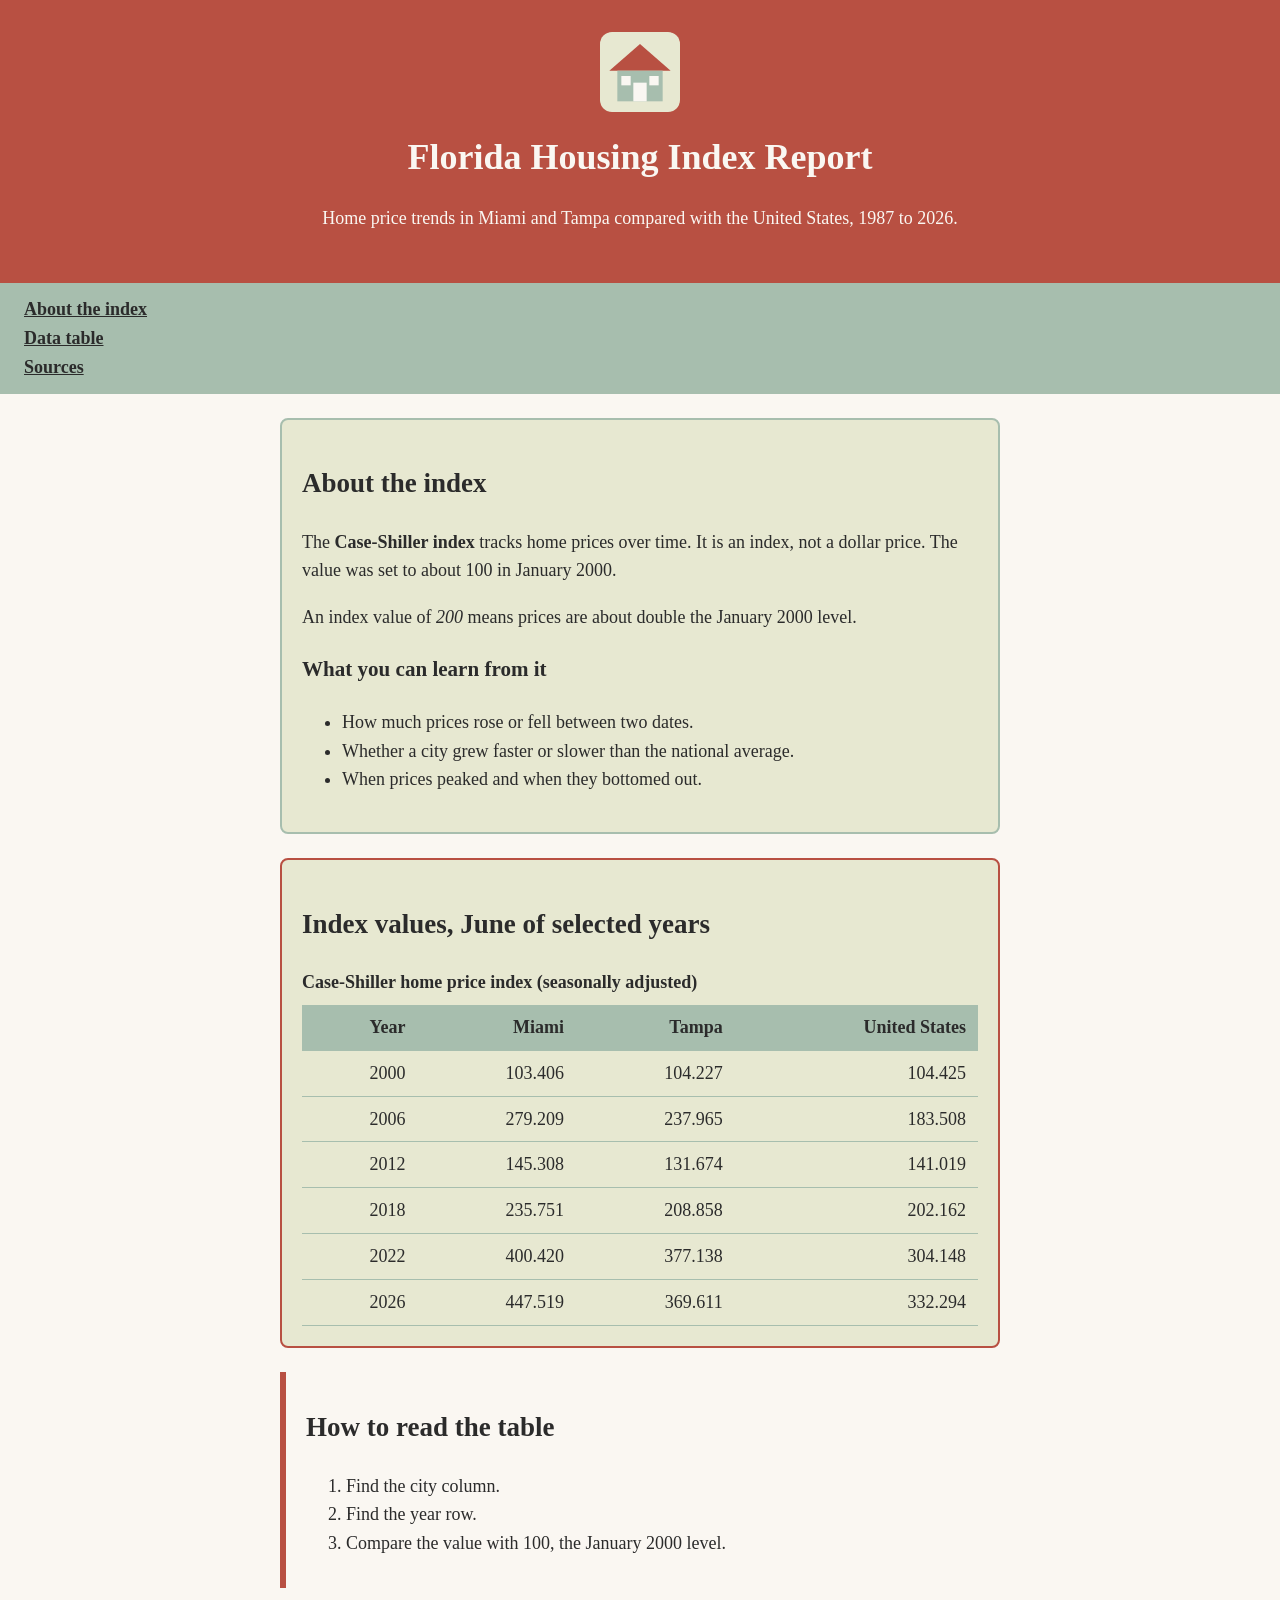
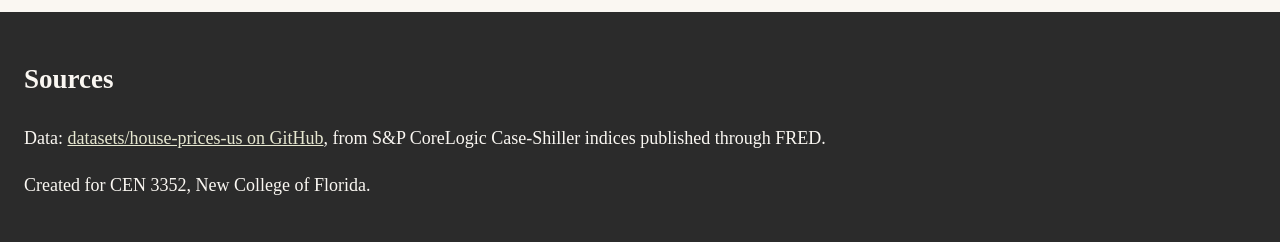
<file: tuesday/stage_2_css_basics/index.html>
<!DOCTYPE html>
<!-- Tells the browser this file is modern HTML (HTML5) -->
<html lang="en">
<!-- Root element of the page; lang="en" says the page is in English -->
<head>
  <!-- The head holds information ABOUT the page; nothing here is shown in the page body -->
  <meta charset="UTF-8">
  <!-- Character encoding so letters and symbols display correctly -->
  <meta name="viewport" content="width=device-width, initial-scale=1.0">
  <!-- Makes the page scale to the screen width on phones -->
  <title>Florida Housing Index Report</title>
  <!-- Text shown on the browser tab -->
  <link rel="stylesheet" href="styles.css">
  <!-- Connects the external stylesheet; href is a relative path to styles.css -->
</head>
<!-- End of the head -->
<body>
  <!-- Everything inside the body is what the visitor sees -->

  <header class="site-header">
    <!-- Semantic element: introductory content for the page -->
    <img class="logo" src="images/house-icon.svg" alt="Simple house icon" width="80" height="80">
    <!-- Image; src is a relative path, alt describes the image for screen readers -->
    <h1>Florida Housing Index Report</h1>
    <!-- The main heading; use only one h1 per page -->
    <p>Home price trends in Miami and Tampa compared with the United States, 1987 to 2026.</p>
    <!-- Paragraph that summarizes the page -->
  </header>
  <!-- End of the page header -->

  <nav class="site-nav">
    <!-- Semantic element: a group of navigation links -->
    <ul>
      <!-- Unordered list holding the links -->
      <li><a href="#about">About the index</a></li>
      <!-- Link to the element on this page with id="about" -->
      <li><a href="#data">Data table</a></li>
      <!-- Link to the element with id="data" -->
      <li><a href="#sources">Sources</a></li>
      <!-- Link to the element with id="sources" -->
    </ul>
    <!-- End of the list -->
  </nav>
  <!-- End of the navigation -->

  <main class="content">
    <!-- Semantic element: the main content; use only one per page -->

    <section id="about" class="panel">
      <!-- A themed group of content; the id lets links jump here -->
      <h2>About the index</h2>
      <!-- Second-level heading for this section -->
      <p>
        <!-- Paragraph with some words marked up inline -->
        The <strong>Case-Shiller index</strong> tracks home prices over time.
        <!-- strong marks text with strong importance (bold by default) -->
        It is an index, not a dollar price. The value was set to about 100 in January 2000.
        <!-- Plain sentence explaining what an index is -->
      </p>
      <!-- End of paragraph -->
      <p>
        <!-- Second paragraph -->
        An index value of <em>200</em> means prices are about double the January 2000 level.
        <!-- em marks emphasized text (italic by default) -->
      </p>
      <!-- End of paragraph -->
      <h3>What you can learn from it</h3>
      <!-- Third-level heading nested under the h2 -->
      <ul>
        <!-- Unordered list: order does not matter -->
        <li>How much prices rose or fell between two dates.</li>
        <!-- List item -->
        <li>Whether a city grew faster or slower than the national average.</li>
        <!-- List item -->
        <li>When prices peaked and when they bottomed out.</li>
        <!-- List item -->
      </ul>
      <!-- End of list -->
    </section>
    <!-- End of the about section -->

    <section id="data" class="panel">
      <!-- Section holding the table -->
      <h2>Index values, June of selected years</h2>
      <!-- Heading for the table -->
      <table class="data-table">
        <!-- Table element -->
        <caption>Case-Shiller home price index (seasonally adjusted)</caption>
        <!-- Caption describes the table for everyone, including screen readers -->
        <thead>
          <!-- Table head: the header row -->
          <tr>
            <!-- Table row -->
            <th scope="col">Year</th>
            <!-- Header cell; scope="col" says it labels a column -->
            <th scope="col">Miami</th>
            <!-- Header cell -->
            <th scope="col">Tampa</th>
            <!-- Header cell -->
            <th scope="col">United States</th>
            <!-- Header cell -->
          </tr>
          <!-- End of header row -->
        </thead>
        <!-- End of table head -->
        <tbody>
          <!-- Table body: the data rows -->
          <tr><td>2000</td><td>103.406</td><td>104.227</td><td>104.425</td></tr>
          <!-- Data row: td is a data cell -->
          <tr><td>2006</td><td>279.209</td><td>237.965</td><td>183.508</td></tr>
          <!-- Data row -->
          <tr><td>2012</td><td>145.308</td><td>131.674</td><td>141.019</td></tr>
          <!-- Data row -->
          <tr><td>2018</td><td>235.751</td><td>208.858</td><td>202.162</td></tr>
          <!-- Data row -->
          <tr><td>2022</td><td>400.420</td><td>377.138</td><td>304.148</td></tr>
          <!-- Data row -->
          <tr><td>2026</td><td>447.519</td><td>369.611</td><td>332.294</td></tr>
          <!-- Data row -->
        </tbody>
        <!-- End of table body -->
      </table>
      <!-- End of table -->
    </section>
    <!-- End of the data section -->

    <aside class="note">
      <!-- Semantic element: side information related to the main content -->
      <h2>How to read the table</h2>
      <!-- Heading for the aside -->
      <ol>
        <!-- Ordered list: the steps happen in order -->
        <li>Find the city column.</li>
        <!-- Step 1 -->
        <li>Find the year row.</li>
        <!-- Step 2 -->
        <li>Compare the value with 100, the January 2000 level.</li>
        <!-- Step 3 -->
      </ol>
      <!-- End of ordered list -->
    </aside>
    <!-- End of aside -->

  </main>
  <!-- End of main content -->

  <footer id="sources" class="site-footer">
    <!-- Semantic element: footer for the page; id lets the nav link jump here -->
    <h2>Sources</h2>
    <!-- Heading for the footer content -->
    <p>
      <!-- Paragraph with links -->
      Data: <a href="https://github.com/datasets/house-prices-us">datasets/house-prices-us on GitHub</a>,
      <!-- Absolute link: full URL to another website -->
      from S&amp;P CoreLogic Case-Shiller indices published through FRED.
      <!-- &amp; is how HTML writes the & character -->
    </p>
    <!-- End of paragraph -->
    <p>Created for CEN 3352, New College of Florida.</p>
    <!-- Course credit -->
  </footer>
  <!-- End of footer -->

</body>
<!-- End of body -->
</html>
<!-- End of the document -->
</file>
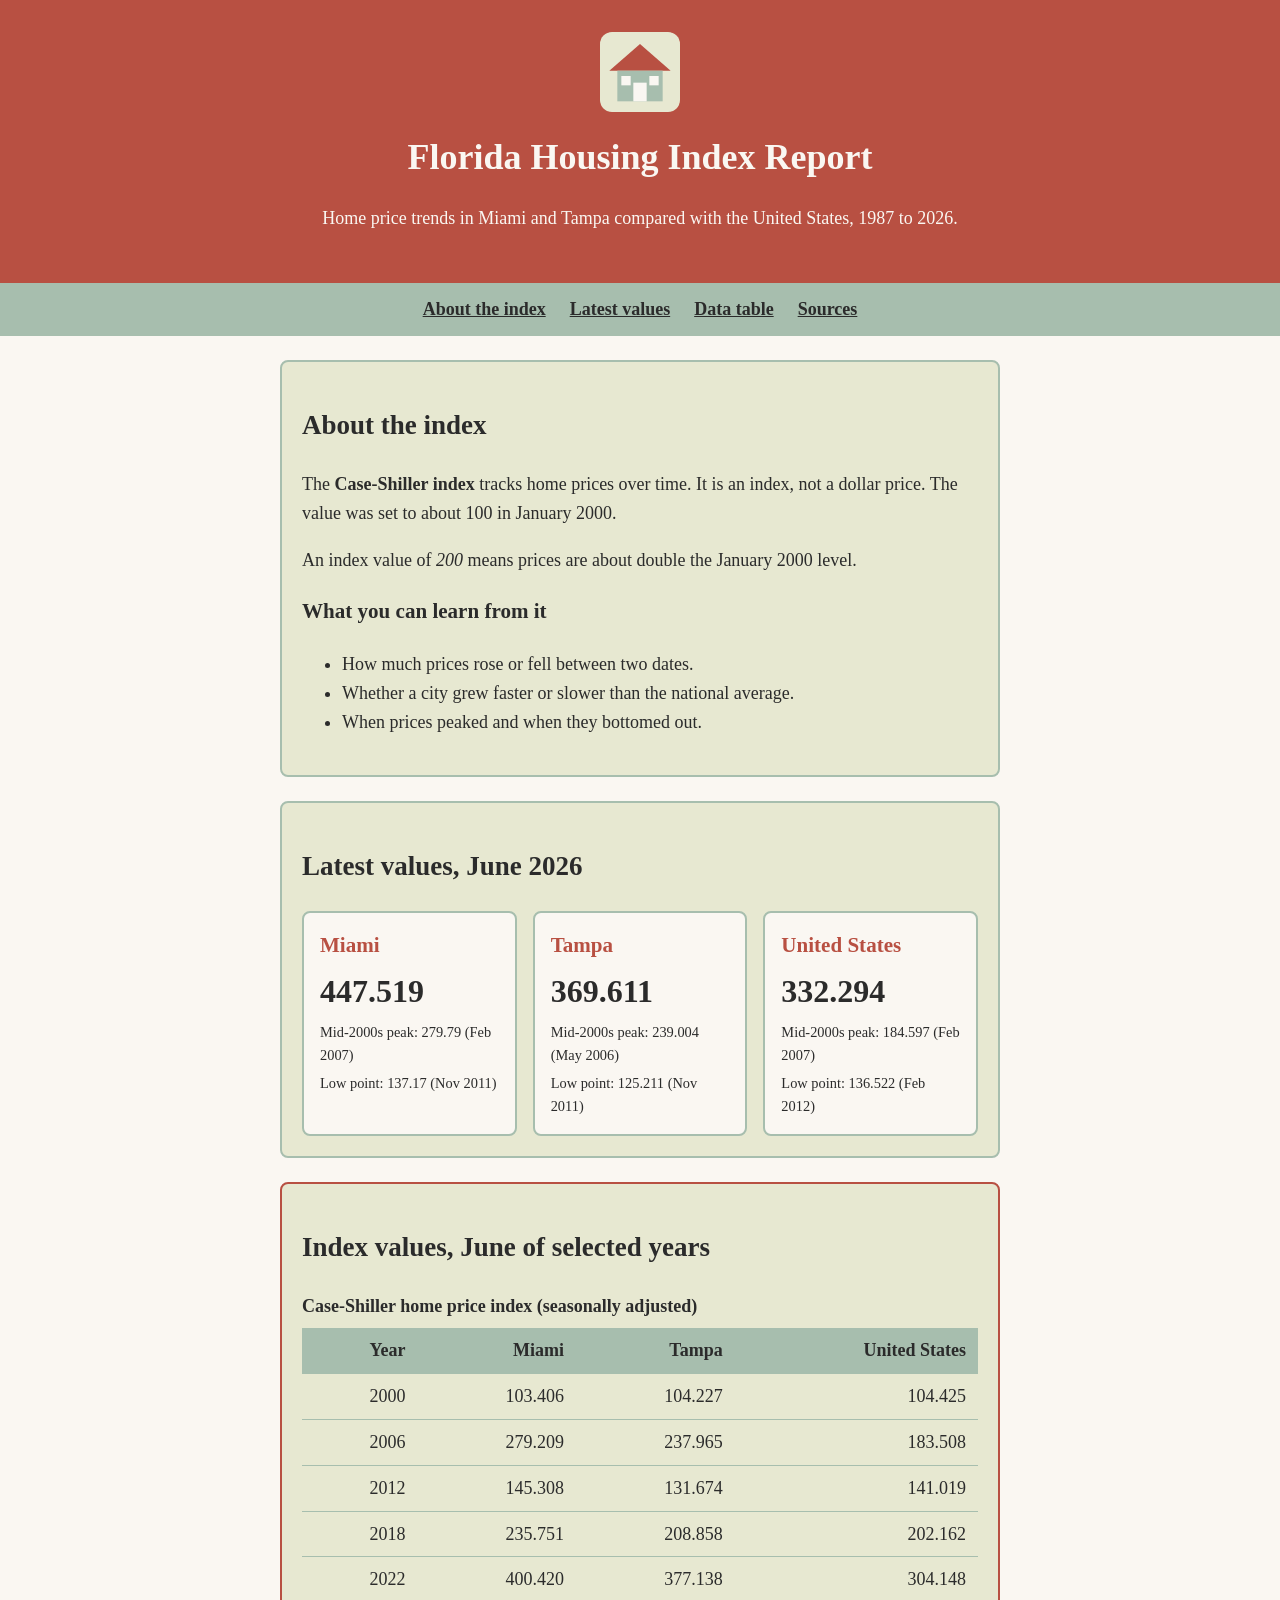
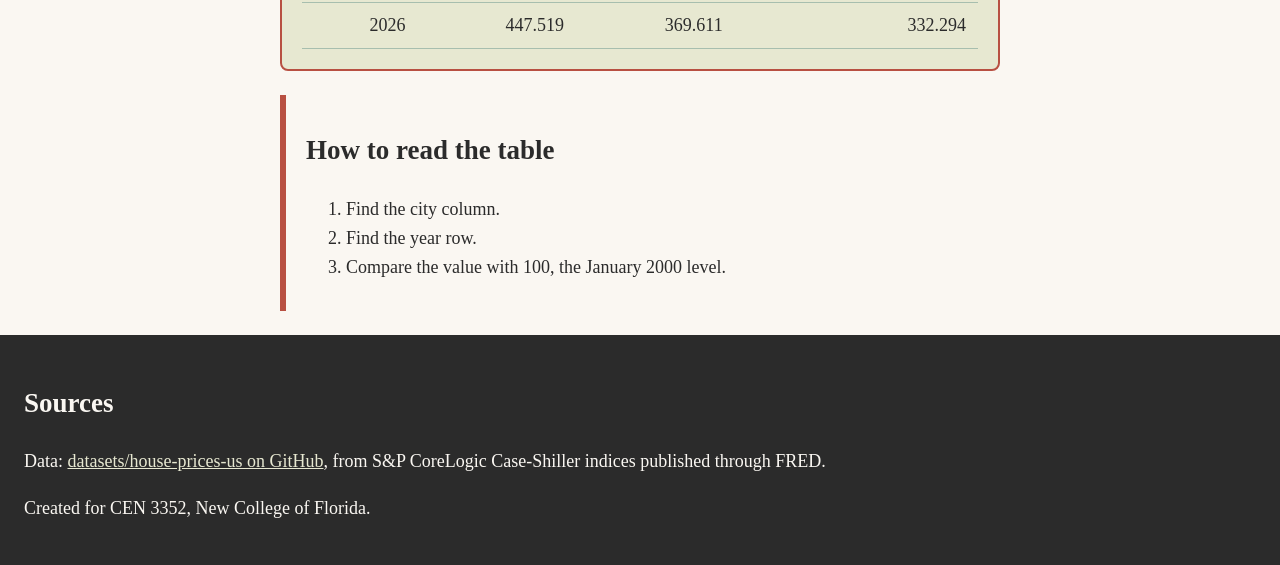
<file: tuesday/stage_3_flexbox/index.html>
<!DOCTYPE html>
<!-- Tells the browser this file is modern HTML (HTML5) -->
<html lang="en">
<!-- Root element of the page; lang="en" says the page is in English -->
<head>
  <!-- The head holds information ABOUT the page; nothing here is shown in the page body -->
  <meta charset="UTF-8">
  <!-- Character encoding so letters and symbols display correctly -->
  <meta name="viewport" content="width=device-width, initial-scale=1.0">
  <!-- Makes the page scale to the screen width on phones -->
  <title>Florida Housing Index Report</title>
  <!-- Text shown on the browser tab -->
  <link rel="stylesheet" href="styles.css">
  <!-- Connects the external stylesheet; href is a relative path to styles.css -->
</head>
<!-- End of the head -->
<body>
  <!-- Everything inside the body is what the visitor sees -->

  <header class="site-header">
    <!-- Semantic element: introductory content for the page -->
    <img class="logo" src="images/house-icon.svg" alt="Simple house icon" width="80" height="80">
    <!-- Image; src is a relative path, alt describes the image for screen readers -->
    <h1>Florida Housing Index Report</h1>
    <!-- The main heading; use only one h1 per page -->
    <p>Home price trends in Miami and Tampa compared with the United States, 1987 to 2026.</p>
    <!-- Paragraph that summarizes the page -->
  </header>
  <!-- End of the page header -->

  <nav class="site-nav">
    <!-- Semantic element: a group of navigation links -->
    <ul>
      <!-- Unordered list holding the links -->
      <li><a href="#about">About the index</a></li>
      <!-- Link to the element on this page with id="about" -->
      <li><a href="#latest">Latest values</a></li>
      <!-- Link to the element with id="latest" -->
      <li><a href="#data">Data table</a></li>
      <!-- Link to the element with id="data" -->
      <li><a href="#sources">Sources</a></li>
      <!-- Link to the element with id="sources" -->
    </ul>
    <!-- End of the list -->
  </nav>
  <!-- End of the navigation -->

  <main class="content">
    <!-- Semantic element: the main content; use only one per page -->

    <section id="about" class="panel">
      <!-- A themed group of content; the id lets links jump here -->
      <h2>About the index</h2>
      <!-- Second-level heading for this section -->
      <p>
        <!-- Paragraph with some words marked up inline -->
        The <strong>Case-Shiller index</strong> tracks home prices over time.
        <!-- strong marks text with strong importance (bold by default) -->
        It is an index, not a dollar price. The value was set to about 100 in January 2000.
        <!-- Plain sentence explaining what an index is -->
      </p>
      <!-- End of paragraph -->
      <p>
        <!-- Second paragraph -->
        An index value of <em>200</em> means prices are about double the January 2000 level.
        <!-- em marks emphasized text (italic by default) -->
      </p>
      <!-- End of paragraph -->
      <h3>What you can learn from it</h3>
      <!-- Third-level heading nested under the h2 -->
      <ul>
        <!-- Unordered list: order does not matter -->
        <li>How much prices rose or fell between two dates.</li>
        <!-- List item -->
        <li>Whether a city grew faster or slower than the national average.</li>
        <!-- List item -->
        <li>When prices peaked and when they bottomed out.</li>
        <!-- List item -->
      </ul>
      <!-- End of list -->
    </section>
    <!-- End of the about section -->

    <section id="latest" class="panel">
      <!-- Section holding three cards -->
      <h2>Latest values, June 2026</h2>
      <!-- Heading for the cards -->
      <div class="card-row">
        <!-- div is a generic container; the class lets CSS lay the cards out in a row -->
        <article class="card">
          <!-- One card: a self-contained piece of content -->
          <h3>Miami</h3>
          <!-- City name -->
          <p class="value">447.519</p>
          <!-- Latest index value -->
          <p class="detail">Mid-2000s peak: 279.79 (Feb 2007)</p>
          <!-- Peak before the crash -->
          <p class="detail">Low point: 137.17 (Nov 2011)</p>
          <!-- Lowest value after the peak -->
        </article>
        <!-- End of card -->
        <article class="card">
          <!-- One card: a self-contained piece of content -->
          <h3>Tampa</h3>
          <!-- City name -->
          <p class="value">369.611</p>
          <!-- Latest index value -->
          <p class="detail">Mid-2000s peak: 239.004 (May 2006)</p>
          <!-- Peak before the crash -->
          <p class="detail">Low point: 125.211 (Nov 2011)</p>
          <!-- Lowest value after the peak -->
        </article>
        <!-- End of card -->
        <article class="card">
          <!-- One card: a self-contained piece of content -->
          <h3>United States</h3>
          <!-- City name -->
          <p class="value">332.294</p>
          <!-- Latest index value -->
          <p class="detail">Mid-2000s peak: 184.597 (Feb 2007)</p>
          <!-- Peak before the crash -->
          <p class="detail">Low point: 136.522 (Feb 2012)</p>
          <!-- Lowest value after the peak -->
        </article>
        <!-- End of card -->
      </div>
      <!-- End of card row -->
    </section>
    <!-- End of the latest section -->

    <section id="data" class="panel">
      <!-- Section holding the table -->
      <h2>Index values, June of selected years</h2>
      <!-- Heading for the table -->
      <table class="data-table">
        <!-- Table element -->
        <caption>Case-Shiller home price index (seasonally adjusted)</caption>
        <!-- Caption describes the table for everyone, including screen readers -->
        <thead>
          <!-- Table head: the header row -->
          <tr>
            <!-- Table row -->
            <th scope="col">Year</th>
            <!-- Header cell; scope="col" says it labels a column -->
            <th scope="col">Miami</th>
            <!-- Header cell -->
            <th scope="col">Tampa</th>
            <!-- Header cell -->
            <th scope="col">United States</th>
            <!-- Header cell -->
          </tr>
          <!-- End of header row -->
        </thead>
        <!-- End of table head -->
        <tbody>
          <!-- Table body: the data rows -->
          <tr><td>2000</td><td>103.406</td><td>104.227</td><td>104.425</td></tr>
          <!-- Data row: td is a data cell -->
          <tr><td>2006</td><td>279.209</td><td>237.965</td><td>183.508</td></tr>
          <!-- Data row -->
          <tr><td>2012</td><td>145.308</td><td>131.674</td><td>141.019</td></tr>
          <!-- Data row -->
          <tr><td>2018</td><td>235.751</td><td>208.858</td><td>202.162</td></tr>
          <!-- Data row -->
          <tr><td>2022</td><td>400.420</td><td>377.138</td><td>304.148</td></tr>
          <!-- Data row -->
          <tr><td>2026</td><td>447.519</td><td>369.611</td><td>332.294</td></tr>
          <!-- Data row -->
        </tbody>
        <!-- End of table body -->
      </table>
      <!-- End of table -->
    </section>
    <!-- End of the data section -->

    <aside class="note">
      <!-- Semantic element: side information related to the main content -->
      <h2>How to read the table</h2>
      <!-- Heading for the aside -->
      <ol>
        <!-- Ordered list: the steps happen in order -->
        <li>Find the city column.</li>
        <!-- Step 1 -->
        <li>Find the year row.</li>
        <!-- Step 2 -->
        <li>Compare the value with 100, the January 2000 level.</li>
        <!-- Step 3 -->
      </ol>
      <!-- End of ordered list -->
    </aside>
    <!-- End of aside -->

  </main>
  <!-- End of main content -->

  <footer id="sources" class="site-footer">
    <!-- Semantic element: footer for the page; id lets the nav link jump here -->
    <h2>Sources</h2>
    <!-- Heading for the footer content -->
    <p>
      <!-- Paragraph with links -->
      Data: <a href="https://github.com/datasets/house-prices-us">datasets/house-prices-us on GitHub</a>,
      <!-- Absolute link: full URL to another website -->
      from S&amp;P CoreLogic Case-Shiller indices published through FRED.
      <!-- &amp; is how HTML writes the & character -->
    </p>
    <!-- End of paragraph -->
    <p>Created for CEN 3352, New College of Florida.</p>
    <!-- Course credit -->
  </footer>
  <!-- End of footer -->

</body>
<!-- End of body -->
</html>
<!-- End of the document -->
</file>
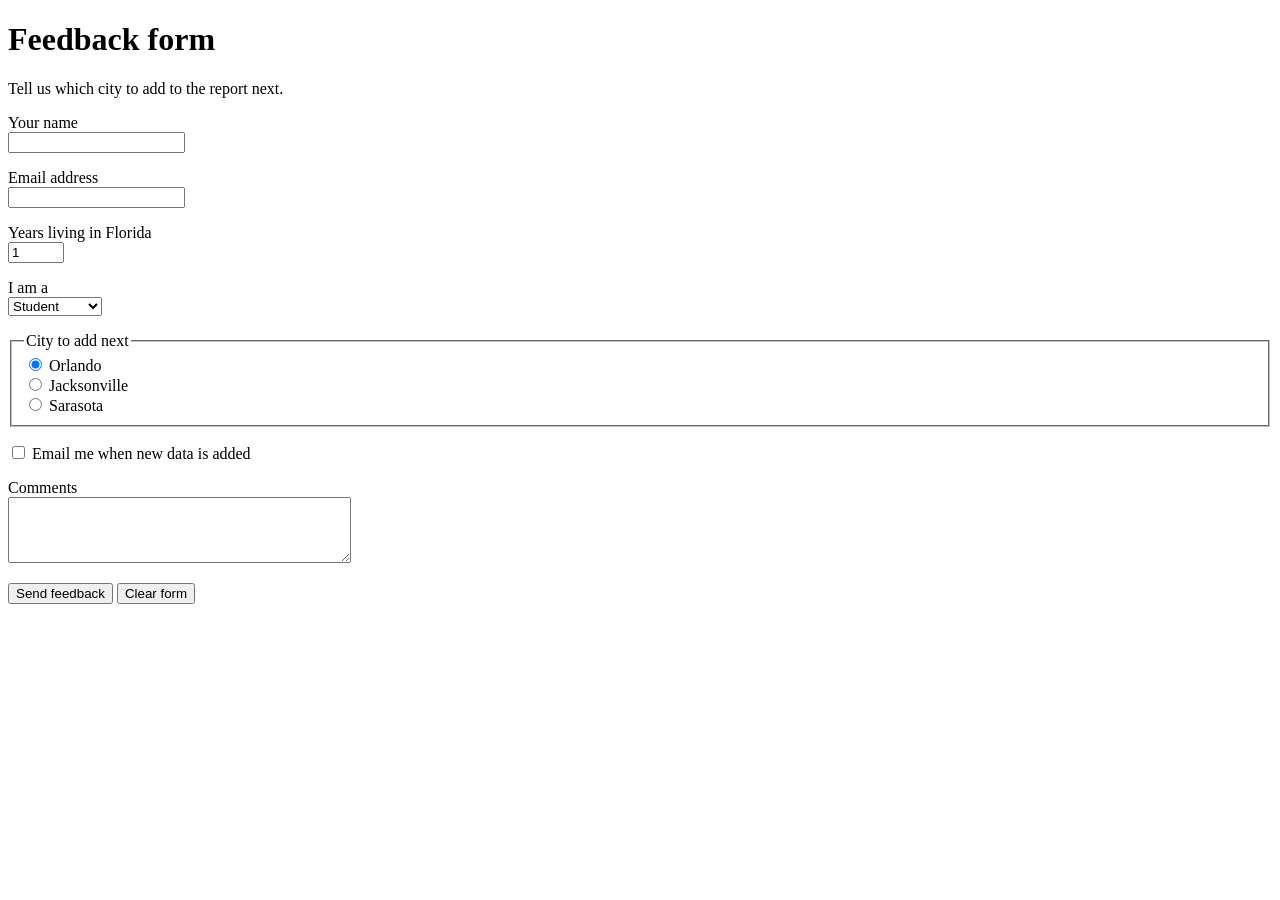
<file: tuesday/forms/feedback_form.html>
<!DOCTYPE html>
<!-- Modern HTML document -->
<html lang="en">
<!-- Root element, English -->
<head>
  <!-- Page information -->
  <meta charset="UTF-8">
  <!-- Character encoding -->
  <meta name="viewport" content="width=device-width, initial-scale=1.0">
  <!-- Scale to the device width -->
  <title>Florida Housing Report Feedback</title>
  <!-- Browser tab text -->
</head>
<!-- End of head -->
<body>
  <!-- Visible content -->
  <h1>Feedback form</h1>
  <!-- Page heading -->
  <p>Tell us which city to add to the report next.</p>
  <!-- Instruction paragraph -->

  <form action="feedback_form.html" method="get">
    <!-- action: where the data is sent (this same page). method="get": data goes into the URL -->

    <p>
      <!-- Each field sits in a paragraph so it appears on its own line -->
      <label for="visitor-name">Your name</label><br>
      <!-- label text; for="visitor-name" connects it to the input with that id -->
      <input type="text" id="visitor-name" name="visitor_name" required>
      <!-- Text box. id connects the label; name is the key sent to the server; required blocks empty submit -->
    </p>

    <p>
      <!-- Next field -->
      <label for="visitor-email">Email address</label><br>
      <!-- Label for the email field -->
      <input type="email" id="visitor-email" name="visitor_email" required>
      <!-- type="email" makes the browser check for an @ sign -->
    </p>

    <p>
      <!-- Next field -->
      <label for="years">Years living in Florida</label><br>
      <!-- Label for the number field -->
      <input type="number" id="years" name="years" min="0" max="100" value="1">
      <!-- Number input with limits; value is the starting value -->
    </p>

    <p>
      <!-- Next field -->
      <label for="visitor-role">I am a</label><br>
      <!-- Label for the dropdown -->
      <select id="visitor-role" name="visitor_role">
        <!-- Dropdown menu; the chosen option's value is sent -->
        <option value="student">Student</option>
        <!-- Option 1 -->
        <option value="homeowner">Homeowner</option>
        <!-- Option 2 -->
        <option value="renter">Renter</option>
        <!-- Option 3 -->
        <option value="other">Other</option>
        <!-- Option 4 -->
      </select>
      <!-- End of dropdown -->
    </p>

    <fieldset>
      <!-- Groups related controls -->
      <legend>City to add next</legend>
      <!-- Title for the group -->
      <input type="radio" id="city-orlando" name="city" value="orlando" checked>
      <!-- Radio button; all radios with the same name allow only one choice; checked is the default -->
      <label for="city-orlando">Orlando</label><br>
      <!-- Label for the radio -->
      <input type="radio" id="city-jacksonville" name="city" value="jacksonville">
      <!-- Radio button -->
      <label for="city-jacksonville">Jacksonville</label><br>
      <!-- Label for the radio -->
      <input type="radio" id="city-sarasota" name="city" value="sarasota">
      <!-- Radio button -->
      <label for="city-sarasota">Sarasota</label>
      <!-- Label for the radio -->
    </fieldset>
    <!-- End of group -->

    <p>
      <!-- Next field -->
      <input type="checkbox" id="updates" name="updates" value="yes">
      <!-- Checkbox: sent only when checked -->
      <label for="updates">Email me when new data is added</label>
      <!-- Label for the checkbox -->
    </p>

    <p>
      <!-- Next field -->
      <label for="comments">Comments</label><br>
      <!-- Label for the text area -->
      <textarea id="comments" name="comments" rows="4" cols="40"></textarea>
      <!-- Multi-line text box; rows and cols set the starting size -->
    </p>

    <p>
      <!-- Buttons -->
      <button type="submit">Send feedback</button>
      <!-- Submits the form -->
      <button type="reset">Clear form</button>
      <!-- Resets every field to its starting value -->
    </p>
  </form>
  <!-- End of the form -->
</body>
<!-- End of body -->
</html>
<!-- End of document -->
</file>
<file: thursday/stage_2_dom/styles.css>
/* Stylesheet for the Florida Housing Explorer (Stage 2) */

:root {
  --terracotta: #B85042;      /* accent color */
  --offwhite: #FAF7F2;        /* page background */
  --sage: #A7BEAE;            /* secondary color */
  --sand: #E7E8D1;            /* panel background */
  --ink: #2B2B2B;             /* text color */
  --link: #8A3A2E;            /* link color with enough contrast on sand */
}

* {
  box-sizing: border-box;     /* padding and border are included in widths */
}

body {
  margin: 0;                  /* removes the default page margin */
  font-family: Georgia, "Times New Roman", serif;  /* font stack */
  font-size: 1.125rem;        /* 18px at the default root size */
  line-height: 1.6;           /* comfortable line spacing */
  color: var(--ink);          /* text color */
  background-color: var(--offwhite);  /* page background */
}

.site-header {
  background-color: var(--terracotta);  /* colored band */
  color: var(--offwhite);     /* light text on the band */
  padding: 1.5rem;            /* space inside the header */
  text-align: center;         /* centers the text */
}

.site-header h1 {
  margin: 0 0 0.25rem 0;      /* small gap under the heading only */
  font-size: 2.25rem;         /* large heading */
}

.site-header p {
  margin: 0;                  /* no extra space around the sentence */
}

.content {
  max-width: 60rem;           /* limits the line length */
  margin: 0 auto;             /* centers the content block */
  padding: 1.5rem;            /* space inside main */
}

.panel {
  background-color: var(--sand);       /* panel color */
  border: 2px solid var(--sage);       /* panel border */
  border-radius: 8px;                  /* rounded corners */
  padding: 1.25rem;                    /* space inside the panel */
  margin-bottom: 1.5rem;               /* space below each panel */
}

.card-row {
  display: flex;              /* cards sit side by side */
  flex-wrap: wrap;            /* cards wrap on narrow screens */
  gap: 1rem;                  /* space between cards */
}

.card {
  flex: 1 1 12rem;            /* cards share the row equally */
  background-color: var(--offwhite);   /* card color */
  border: 2px solid var(--sage);       /* card border */
  border-radius: 8px;                  /* rounded corners */
  padding: 1rem;                       /* space inside the card */
}

.card h3 {
  margin: 0;                  /* no extra space around the city name */
  color: var(--link);         /* accent color with good contrast */
}

.card .value {
  margin: 0;                  /* no extra space */
  font-size: 2rem;            /* large number */
  font-weight: bold;          /* heavy weight */
}

.data-table {
  width: 100%;                /* table fills the panel */
  border-collapse: collapse;  /* merges cell borders */
}

.data-table th,
.data-table td {
  padding: 0.5rem 0.75rem;    /* space inside cells */
  text-align: right;          /* numbers align on the right */
  border-bottom: 1px solid var(--sage);  /* line under each row */
}

.data-table th:first-child,
.data-table td:first-child {
  text-align: left;           /* the month label aligns left */
}

.data-table th {
  background-color: var(--sage);  /* header cell color */
  color: var(--ink);          /* dark text on sage */
}

.data-table caption {
  font-weight: bold;          /* caption stands out */
  text-align: left;           /* caption aligns left */
  margin-bottom: 0.5rem;      /* space under the caption */
}
</file>
<file: thursday/stage_3_events/styles.css>
/* Stylesheet for the Florida Housing Explorer (Stage 3) */

:root {
  --terracotta: #B85042;      /* accent color */
  --offwhite: #FAF7F2;        /* page background */
  --sage: #A7BEAE;            /* secondary color */
  --sand: #E7E8D1;            /* panel background */
  --ink: #2B2B2B;             /* text color */
  --link: #8A3A2E;            /* link color with enough contrast on sand */
}

* {
  box-sizing: border-box;     /* padding and border are included in widths */
}

body {
  margin: 0;                  /* removes the default page margin */
  font-family: Georgia, "Times New Roman", serif;  /* font stack */
  font-size: 1.125rem;        /* 18px at the default root size */
  line-height: 1.6;           /* comfortable line spacing */
  color: var(--ink);          /* text color */
  background-color: var(--offwhite);  /* page background */
}

.site-header {
  background-color: var(--terracotta);  /* colored band */
  color: var(--offwhite);     /* light text on the band */
  padding: 1.5rem;            /* space inside the header */
  text-align: center;         /* centers the text */
}

.site-header h1 {
  margin: 0 0 0.25rem 0;      /* small gap under the heading only */
  font-size: 2.25rem;         /* large heading */
}

.site-header p {
  margin: 0;                  /* no extra space around the sentence */
}

.content {
  max-width: 60rem;           /* limits the line length */
  margin: 0 auto;             /* centers the content block */
  padding: 1.5rem;            /* space inside main */
}

.panel {
  background-color: var(--sand);       /* panel color */
  border: 2px solid var(--sage);       /* panel border */
  border-radius: 8px;                  /* rounded corners */
  padding: 1.25rem;                    /* space inside the panel */
  margin-bottom: 1.5rem;               /* space below each panel */
}

.card-row {
  display: flex;              /* cards sit side by side */
  flex-wrap: wrap;            /* cards wrap on narrow screens */
  gap: 1rem;                  /* space between cards */
}

.card {
  flex: 1 1 12rem;            /* cards share the row equally */
  background-color: var(--offwhite);   /* card color */
  border: 2px solid var(--sage);       /* card border */
  border-radius: 8px;                  /* rounded corners */
  padding: 1rem;                       /* space inside the card */
}

.card h3 {
  margin: 0;                  /* no extra space around the city name */
  color: var(--link);         /* accent color with good contrast */
}

.card .value {
  margin: 0;                  /* no extra space */
  font-size: 2rem;            /* large number */
  font-weight: bold;          /* heavy weight */
}

.data-table {
  width: 100%;                /* table fills the panel */
  border-collapse: collapse;  /* merges cell borders */
}

.data-table th,
.data-table td {
  padding: 0.5rem 0.75rem;    /* space inside cells */
  text-align: right;          /* numbers align on the right */
  border-bottom: 1px solid var(--sage);  /* line under each row */
}

.data-table th:first-child,
.data-table td:first-child {
  text-align: left;           /* the month label aligns left */
}

.data-table th {
  background-color: var(--sage);  /* header cell color */
  color: var(--ink);          /* dark text on sage */
}

.data-table caption {
  font-weight: bold;          /* caption stands out */
  text-align: left;           /* caption aligns left */
  margin-bottom: 0.5rem;      /* space under the caption */
}

/* ===== Controls ===== */

.controls {
  display: flex;              /* controls sit in a row */
  flex-wrap: wrap;            /* controls wrap on narrow screens */
  gap: 1rem;                  /* space between controls */
  align-items: flex-end;      /* lines up the bottoms of inputs and the button */
  margin-bottom: 0.75rem;     /* space below the controls */
}

.control label {
  display: block;             /* label sits above its input */
  font-weight: bold;          /* label stands out */
  font-size: 0.95rem;         /* slightly smaller label text */
}

.control input,
.control select {
  font-size: 1rem;            /* readable text in the controls */
  padding: 0.4rem 0.5rem;     /* space inside the controls */
  border: 2px solid var(--sage);  /* visible border */
  border-radius: 6px;         /* rounded corners */
  background-color: var(--offwhite);  /* control background */
  color: var(--ink);          /* control text */
}

button {
  font-family: inherit;       /* buttons use the page font */
  font-size: 1rem;            /* readable text */
  padding: 0.5rem 0.9rem;     /* space inside the button */
  border: 2px solid var(--ink);   /* visible border */
  border-radius: 6px;         /* rounded corners */
  background-color: var(--ink);   /* dark button */
  color: var(--offwhite);     /* light text */
  cursor: pointer;            /* hand cursor on hover */
}

button:hover {
  background-color: var(--terracotta);  /* accent color on hover */
  border-color: var(--terracotta);      /* border follows the fill */
}

button:focus-visible,
.control input:focus-visible,
.control select:focus-visible {
  outline: 3px solid var(--terracotta);  /* clear outline for keyboard users */
  outline-offset: 2px;        /* gap between the control and the outline */
}

#message {
  color: #8A1F11;             /* dark red for messages; strong contrast on sand */
  font-weight: bold;          /* message stands out */
  min-height: 1.6rem;         /* keeps the layout from jumping when the message appears */
  margin: 0;                  /* no extra space */
}

/* ===== Selectable rows ===== */

.data-table tbody tr {
  cursor: pointer;            /* shows that rows can be clicked */
}

.data-table tbody tr:hover td {
  background-color: var(--offwhite);   /* highlight the row under the pointer */
}

.data-table tbody tr.selected td {
  background-color: #F2D5CE;  /* light terracotta for selected rows */
  font-weight: bold;          /* selected rows stand out without relying on color alone */
}
</file>
<file: thursday/stage_4_search_and_state/styles.css>
/* Stylesheet for the Florida Housing Explorer (Stage 4) */

:root {
  --terracotta: #B85042;      /* accent color */
  --offwhite: #FAF7F2;        /* page background */
  --sage: #A7BEAE;            /* secondary color */
  --sand: #E7E8D1;            /* panel background */
  --ink: #2B2B2B;             /* text color */
  --link: #8A3A2E;            /* link color with enough contrast on sand */
}

* {
  box-sizing: border-box;     /* padding and border are included in widths */
}

body {
  margin: 0;                  /* removes the default page margin */
  font-family: Georgia, "Times New Roman", serif;  /* font stack */
  font-size: 1.125rem;        /* 18px at the default root size */
  line-height: 1.6;           /* comfortable line spacing */
  color: var(--ink);          /* text color */
  background-color: var(--offwhite);  /* page background */
}

.site-header {
  background-color: var(--terracotta);  /* colored band */
  color: var(--offwhite);     /* light text on the band */
  padding: 1.5rem;            /* space inside the header */
  text-align: center;         /* centers the text */
}

.site-header h1 {
  margin: 0 0 0.25rem 0;      /* small gap under the heading only */
  font-size: 2.25rem;         /* large heading */
}

.site-header p {
  margin: 0;                  /* no extra space around the sentence */
}

.content {
  max-width: 60rem;           /* limits the line length */
  margin: 0 auto;             /* centers the content block */
  padding: 1.5rem;            /* space inside main */
}

.panel {
  background-color: var(--sand);       /* panel color */
  border: 2px solid var(--sage);       /* panel border */
  border-radius: 8px;                  /* rounded corners */
  padding: 1.25rem;                    /* space inside the panel */
  margin-bottom: 1.5rem;               /* space below each panel */
}

.card-row {
  display: flex;              /* cards sit side by side */
  flex-wrap: wrap;            /* cards wrap on narrow screens */
  gap: 1rem;                  /* space between cards */
}

.card {
  flex: 1 1 12rem;            /* cards share the row equally */
  background-color: var(--offwhite);   /* card color */
  border: 2px solid var(--sage);       /* card border */
  border-radius: 8px;                  /* rounded corners */
  padding: 1rem;                       /* space inside the card */
}

.card h3 {
  margin: 0;                  /* no extra space around the city name */
  color: var(--link);         /* accent color with good contrast */
}

.card .value {
  margin: 0;                  /* no extra space */
  font-size: 2rem;            /* large number */
  font-weight: bold;          /* heavy weight */
}

.data-table {
  width: 100%;                /* table fills the panel */
  border-collapse: collapse;  /* merges cell borders */
}

.data-table th,
.data-table td {
  padding: 0.5rem 0.75rem;    /* space inside cells */
  text-align: right;          /* numbers align on the right */
  border-bottom: 1px solid var(--sage);  /* line under each row */
}

.data-table th:first-child,
.data-table td:first-child {
  text-align: left;           /* the month label aligns left */
}

.data-table th {
  background-color: var(--sage);  /* header cell color */
  color: var(--ink);          /* dark text on sage */
}

.data-table caption {
  font-weight: bold;          /* caption stands out */
  text-align: left;           /* caption aligns left */
  margin-bottom: 0.5rem;      /* space under the caption */
}

/* ===== Controls ===== */

.controls {
  display: flex;              /* controls sit in a row */
  flex-wrap: wrap;            /* controls wrap on narrow screens */
  gap: 1rem;                  /* space between controls */
  align-items: flex-end;      /* lines up the bottoms of inputs and the button */
  margin-bottom: 0.75rem;     /* space below the controls */
}

.control label {
  display: block;             /* label sits above its input */
  font-weight: bold;          /* label stands out */
  font-size: 0.95rem;         /* slightly smaller label text */
}

.control input,
.control select {
  font-size: 1rem;            /* readable text in the controls */
  padding: 0.4rem 0.5rem;     /* space inside the controls */
  border: 2px solid var(--sage);  /* visible border */
  border-radius: 6px;         /* rounded corners */
  background-color: var(--offwhite);  /* control background */
  color: var(--ink);          /* control text */
}

button {
  font-family: inherit;       /* buttons use the page font */
  font-size: 1rem;            /* readable text */
  padding: 0.5rem 0.9rem;     /* space inside the button */
  border: 2px solid var(--ink);   /* visible border */
  border-radius: 6px;         /* rounded corners */
  background-color: var(--ink);   /* dark button */
  color: var(--offwhite);     /* light text */
  cursor: pointer;            /* hand cursor on hover */
}

button:hover {
  background-color: var(--terracotta);  /* accent color on hover */
  border-color: var(--terracotta);      /* border follows the fill */
}

button:focus-visible,
.control input:focus-visible,
.control select:focus-visible {
  outline: 3px solid var(--terracotta);  /* clear outline for keyboard users */
  outline-offset: 2px;        /* gap between the control and the outline */
}

#message {
  color: #8A1F11;             /* dark red for messages; strong contrast on sand */
  font-weight: bold;          /* message stands out */
  min-height: 1.6rem;         /* keeps the layout from jumping when the message appears */
  margin: 0;                  /* no extra space */
}

/* ===== Selectable rows ===== */

.data-table tbody tr {
  cursor: pointer;            /* shows that rows can be clicked */
}

.data-table tbody tr:hover td {
  background-color: var(--offwhite);   /* highlight the row under the pointer */
}

.data-table tbody tr.selected td {
  background-color: #F2D5CE;  /* light terracotta for selected rows */
  font-weight: bold;          /* selected rows stand out without relying on color alone */
}

/* ===== Compare result ===== */

#compare-result {
  margin: 0.75rem 0 0 0;      /* space above the result */
  font-size: 1.15rem;         /* slightly larger result text */
  font-weight: bold;          /* result stands out */
  min-height: 1.6rem;         /* keeps the layout steady before a result appears */
}
</file>
<file: thursday/starter/styles.css>
/* Starter stylesheet for your interactive personal page */

/* TODO 1: copy your styles from Tuesday's styles.css into this file */

/* TODO 2: add a rule for body.dark-mode that changes background-color and color */
/* JavaScript adds the class "dark-mode" to the body when the visitor clicks the theme button. */
/* Check that your dark colors still have a contrast ratio of at least 4.5 to 1. */

/* TODO 3: add a rule for .hidden { display: none; } if you want to hide list items with a class */
</file>
<file: tuesday/stage_2_css_basics/styles.css>
/* ===== Stage 2: CSS basics (selectors, cascade, units, color, box model) ===== */

/* ----- Custom properties: named values we reuse (declared once on :root) ----- */
:root {
  --terracotta: #B85042;      /* main accent color */
  --offwhite: #FAF7F2;        /* page background */
  --sage: #A7BEAE;            /* secondary color */
  --sand: #E7E8D1;           /* light panel color */
  --ink: #2B2B2B;             /* body text color, dark for strong contrast */
  --link: #8A3A2E;            /* darker terracotta for links; meets 4.5:1 contrast on the sand panels */
}

/* ----- Universal selector: applies to every element ----- */
* {
  box-sizing: border-box;     /* width includes padding and border, which makes sizing predictable */
}

/* ----- Element selector: styles the body tag ----- */
body {
  margin: 0;                  /* removes the browser's default 8px margin */
  font-family: Georgia, "Times New Roman", serif;  /* font stack: first available font is used */
  font-size: 1.125rem;        /* rem is relative to the root size; 1.125rem is 18px by default */
  line-height: 1.6;           /* space between lines, as a multiple of the font size */
  color: var(--ink);          /* text color from the custom property */
  background-color: var(--offwhite);  /* page background color */
}

/* ----- Class selector: .site-header matches class="site-header" ----- */
.site-header {
  background-color: var(--terracotta);  /* colored band at the top */
  color: var(--offwhite);     /* text color that contrasts with the band */
  padding: 2rem 1.5rem;       /* space INSIDE the header: 2rem top/bottom, 1.5rem left/right */
  text-align: center;         /* centers the inline content (image, text) */
}

/* ----- Descendant selector: an h1 anywhere inside .site-header ----- */
.site-header h1 {
  margin: 0.5rem 0;           /* space OUTSIDE the h1 */
  font-size: 2.25rem;         /* heading size */
}

/* ----- Class selector for the logo image ----- */
.logo {
  border-radius: 12px;        /* rounds the corners */
}

/* ----- Navigation bar ----- */
.site-nav {
  background-color: var(--sage);  /* nav band color */
  padding: 0.75rem 1.5rem;    /* space inside the nav */
}

/* ----- Grouping selector: both rules share one declaration block ----- */
.site-nav ul,
.site-nav li {
  margin: 0;                  /* removes default margins */
  padding: 0;                 /* removes default padding */
  list-style: none;           /* removes bullet markers */
}

/* ----- Links: a plain selector, then the :hover pseudo-class ----- */
a {
  color: var(--link);         /* link color inside the page content */
}
a:hover {
  text-decoration: none;      /* removes the underline while the pointer is over the link */
  background-color: var(--sand);  /* highlights the link while hovered */
}
.site-nav a {
  color: var(--ink);          /* nav links use dark text on the sage band */
  font-weight: bold;          /* makes nav links stand out */
}

/* ----- Main content area ----- */
.content {
  max-width: 48rem;           /* limits line length for readability */
  margin: 0 auto;             /* top/bottom 0, left/right auto: centers the block horizontally */
  padding: 1.5rem;            /* space inside main */
}

/* ----- Box model demo: padding, border, margin on each panel ----- */
.panel {
  background-color: var(--sand);       /* panel background */
  border: 2px solid var(--sage);       /* border: width, style, color */
  border-radius: 8px;                  /* rounded corners */
  padding: 1.25rem;                    /* space between border and content */
  margin-bottom: 1.5rem;               /* space between this panel and the next element */
}

/* ----- Id selector: #data matches id="data"; ids are more specific than classes ----- */
#data {
  border-color: var(--terracotta);     /* overrides .panel's border color for this one section */
}

/* ----- Table styling ----- */
.data-table {
  width: 100%;                         /* table fills the panel width */
  border-collapse: collapse;           /* merges adjacent cell borders into one line */
}
.data-table th,
.data-table td {
  padding: 0.5rem 0.75rem;             /* space inside each cell */
  text-align: right;                   /* numbers line up on the right */
  border-bottom: 1px solid var(--sage);  /* thin line under each row */
}
.data-table th {
  background-color: var(--sage);       /* header cells get the sage color */
  color: var(--ink);                   /* dark text on sage */
}
.data-table caption {
  font-weight: bold;                   /* caption stands out */
  margin-bottom: 0.5rem;               /* space under the caption */
  text-align: left;                    /* caption aligns left */
}

/* ----- Aside note ----- */
.note {
  border-left: 6px solid var(--terracotta);  /* thick left border as an accent bar */
  background-color: var(--offwhite);   /* same as the page, so only the bar shows */
  padding: 0.75rem 1.25rem;            /* space inside the note */
}

/* ----- Footer ----- */
.site-footer {
  background-color: var(--ink);        /* dark band */
  color: var(--offwhite);              /* light text */
  padding: 1.5rem;                     /* space inside the footer */
}
.site-footer a {
  color: var(--sand);                  /* footer links need a light color on the dark background */
}
</file>
<file: tuesday/stage_3_flexbox/styles.css>
/* ===== Stage 3: Flexbox (nav bar and card row) ===== */

/* ----- Custom properties: named values we reuse (declared once on :root) ----- */
:root {
  --terracotta: #B85042;      /* main accent color */
  --offwhite: #FAF7F2;        /* page background */
  --sage: #A7BEAE;            /* secondary color */
  --sand: #E7E8D1;           /* light panel color */
  --ink: #2B2B2B;             /* body text color, dark for strong contrast */
  --link: #8A3A2E;            /* darker terracotta for links; meets 4.5:1 contrast on the sand panels */
}

/* ----- Universal selector: applies to every element ----- */
* {
  box-sizing: border-box;     /* width includes padding and border, which makes sizing predictable */
}

/* ----- Element selector: styles the body tag ----- */
body {
  margin: 0;                  /* removes the browser's default 8px margin */
  font-family: Georgia, "Times New Roman", serif;  /* font stack: first available font is used */
  font-size: 1.125rem;        /* rem is relative to the root size; 1.125rem is 18px by default */
  line-height: 1.6;           /* space between lines, as a multiple of the font size */
  color: var(--ink);          /* text color from the custom property */
  background-color: var(--offwhite);  /* page background color */
}

/* ----- Class selector: .site-header matches class="site-header" ----- */
.site-header {
  background-color: var(--terracotta);  /* colored band at the top */
  color: var(--offwhite);     /* text color that contrasts with the band */
  padding: 2rem 1.5rem;       /* space INSIDE the header: 2rem top/bottom, 1.5rem left/right */
  text-align: center;         /* centers the inline content (image, text) */
}

/* ----- Descendant selector: an h1 anywhere inside .site-header ----- */
.site-header h1 {
  margin: 0.5rem 0;           /* space OUTSIDE the h1 */
  font-size: 2.25rem;         /* heading size */
}

/* ----- Class selector for the logo image ----- */
.logo {
  border-radius: 12px;        /* rounds the corners */
}

/* ----- Navigation bar ----- */
.site-nav {
  background-color: var(--sage);  /* nav band color */
  padding: 0.75rem 1.5rem;    /* space inside the nav */
}

/* ----- Grouping selector: both rules share one declaration block ----- */
.site-nav ul,
.site-nav li {
  margin: 0;                  /* removes default margins */
  padding: 0;                 /* removes default padding */
  list-style: none;           /* removes bullet markers */
}

/* ----- Flexbox: display:flex turns the ul into a flex container; its li children become flex items ----- */
.site-nav ul {
  display: flex;              /* lays the list items out in a row (main axis is horizontal by default) */
  justify-content: center;    /* centers the items along the main axis */
  gap: 1.5rem;                /* space between items, without margins on the items */
}

/* ----- Links: a plain selector, then the :hover pseudo-class ----- */
a {
  color: var(--link);         /* link color inside the page content */
}
a:hover {
  text-decoration: none;      /* removes the underline while the pointer is over the link */
  background-color: var(--sand);  /* highlights the link while hovered */
}
.site-nav a {
  color: var(--ink);          /* nav links use dark text on the sage band */
  font-weight: bold;          /* makes nav links stand out */
}

/* ----- Main content area ----- */
.content {
  max-width: 48rem;           /* limits line length for readability */
  margin: 0 auto;             /* top/bottom 0, left/right auto: centers the block horizontally */
  padding: 1.5rem;            /* space inside main */
}

/* ----- Box model demo: padding, border, margin on each panel ----- */
.panel {
  background-color: var(--sand);       /* panel background */
  border: 2px solid var(--sage);       /* border: width, style, color */
  border-radius: 8px;                  /* rounded corners */
  padding: 1.25rem;                    /* space between border and content */
  margin-bottom: 1.5rem;               /* space between this panel and the next element */
}

/* ----- Id selector: #data matches id="data"; ids are more specific than classes ----- */
#data {
  border-color: var(--terracotta);     /* overrides .panel's border color for this one section */
}

/* ----- Table styling ----- */
.data-table {
  width: 100%;                         /* table fills the panel width */
  border-collapse: collapse;           /* merges adjacent cell borders into one line */
}
.data-table th,
.data-table td {
  padding: 0.5rem 0.75rem;             /* space inside each cell */
  text-align: right;                   /* numbers line up on the right */
  border-bottom: 1px solid var(--sage);  /* thin line under each row */
}
.data-table th {
  background-color: var(--sage);       /* header cells get the sage color */
  color: var(--ink);                   /* dark text on sage */
}
.data-table caption {
  font-weight: bold;                   /* caption stands out */
  margin-bottom: 0.5rem;               /* space under the caption */
  text-align: left;                    /* caption aligns left */
}

/* ----- Aside note ----- */
.note {
  border-left: 6px solid var(--terracotta);  /* thick left border as an accent bar */
  background-color: var(--offwhite);   /* same as the page, so only the bar shows */
  padding: 0.75rem 1.25rem;            /* space inside the note */
}

/* ----- Footer ----- */
.site-footer {
  background-color: var(--ink);        /* dark band */
  color: var(--offwhite);              /* light text */
  padding: 1.5rem;                     /* space inside the footer */
}
.site-footer a {
  color: var(--sand);                  /* footer links need a light color on the dark background */
}

/* ----- Flexbox: row of cards ----- */
.card-row {
  display: flex;              /* the three cards sit side by side */
  flex-wrap: wrap;            /* cards move to a new line when there is not enough room */
  gap: 1rem;                  /* space between cards, horizontally and vertically */
}
.card {
  flex: 1 1 12rem;            /* grow: 1, shrink: 1, starting width: 12rem; cards share the row equally */
  background-color: var(--offwhite);  /* card background */
  border: 2px solid var(--sage);      /* card border */
  border-radius: 8px;                 /* rounded corners */
  padding: 1rem;                      /* space inside the card */
}
.card h3 {
  margin: 0 0 0.25rem 0;      /* removes top margin; keeps a small gap below the city name */
  color: var(--terracotta);   /* city name in the accent color */
}
.card .value {
  margin: 0;                  /* removes paragraph margins */
  font-size: 2rem;            /* large number */
  font-weight: bold;          /* heavy weight for emphasis */
}
.card .detail {
  margin: 0.25rem 0 0 0;      /* small gap above each detail line */
  font-size: 0.9rem;          /* smaller supporting text */
}
</file>
